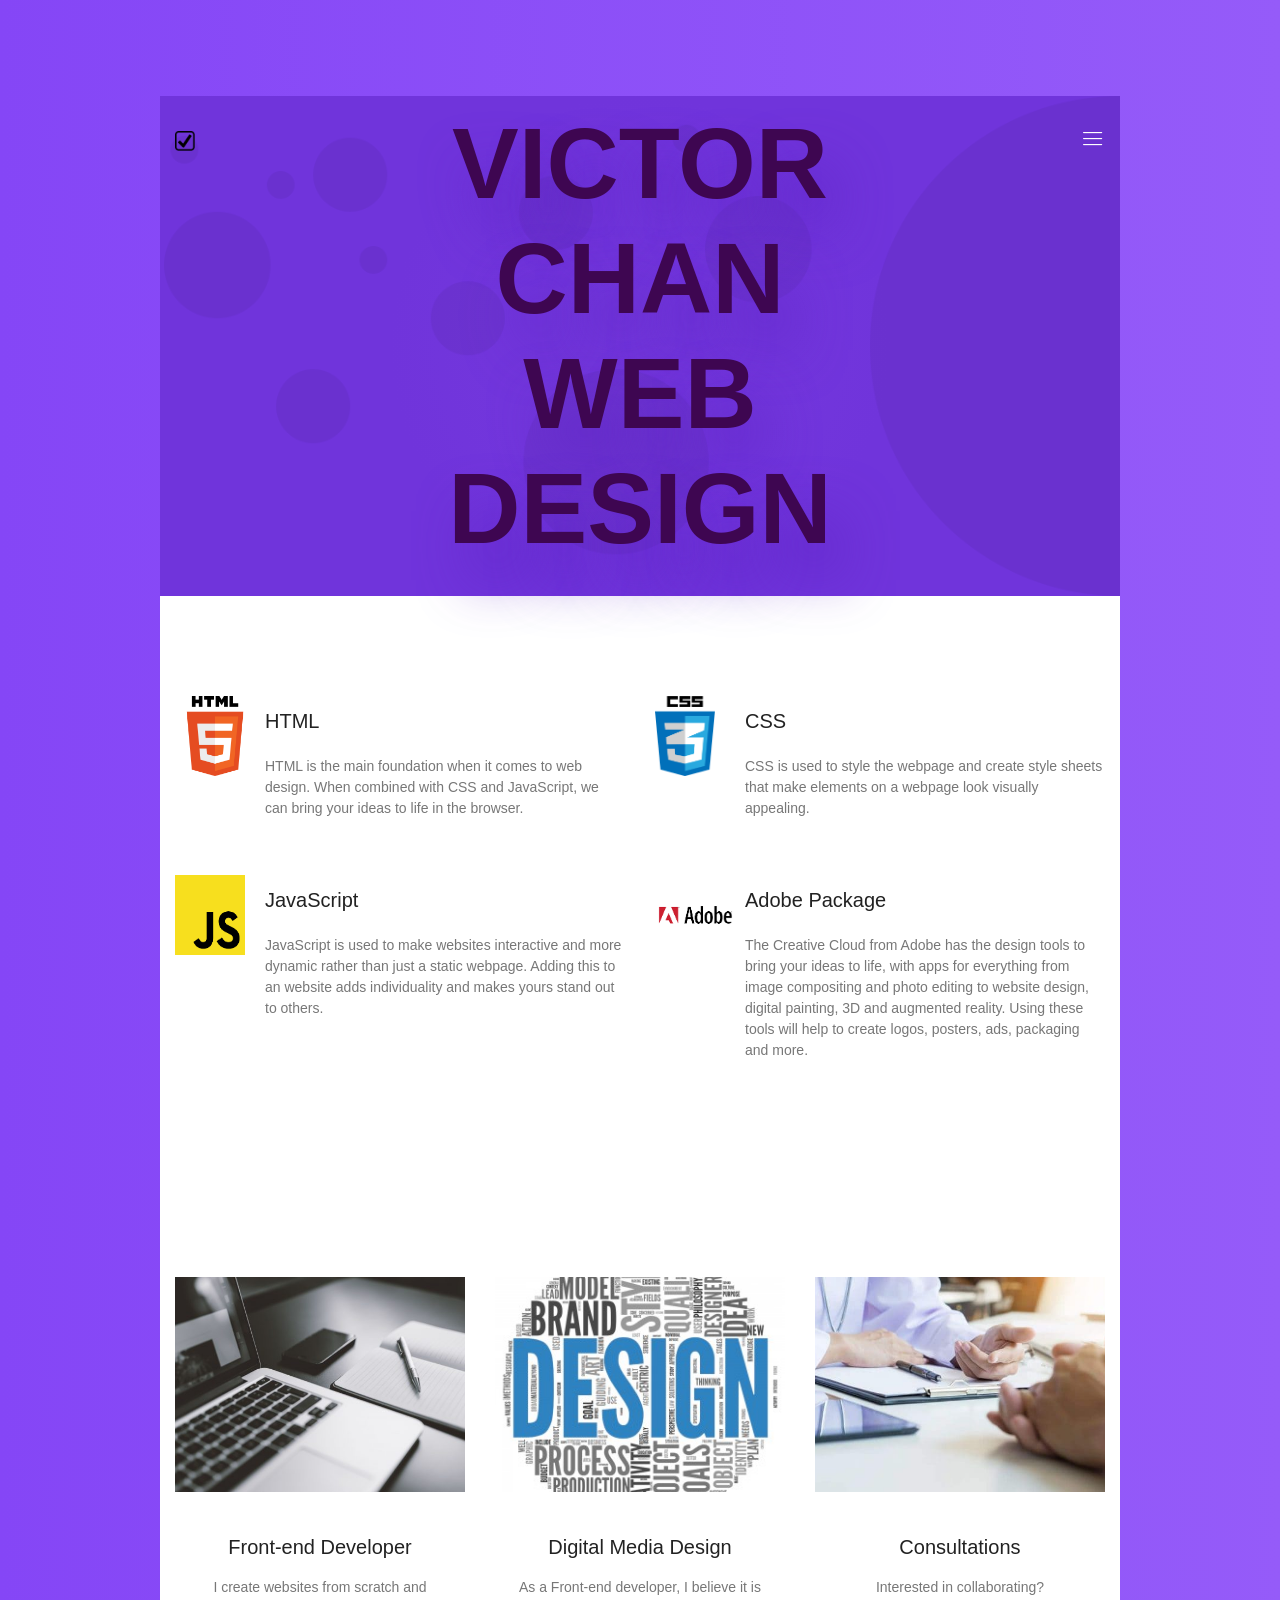
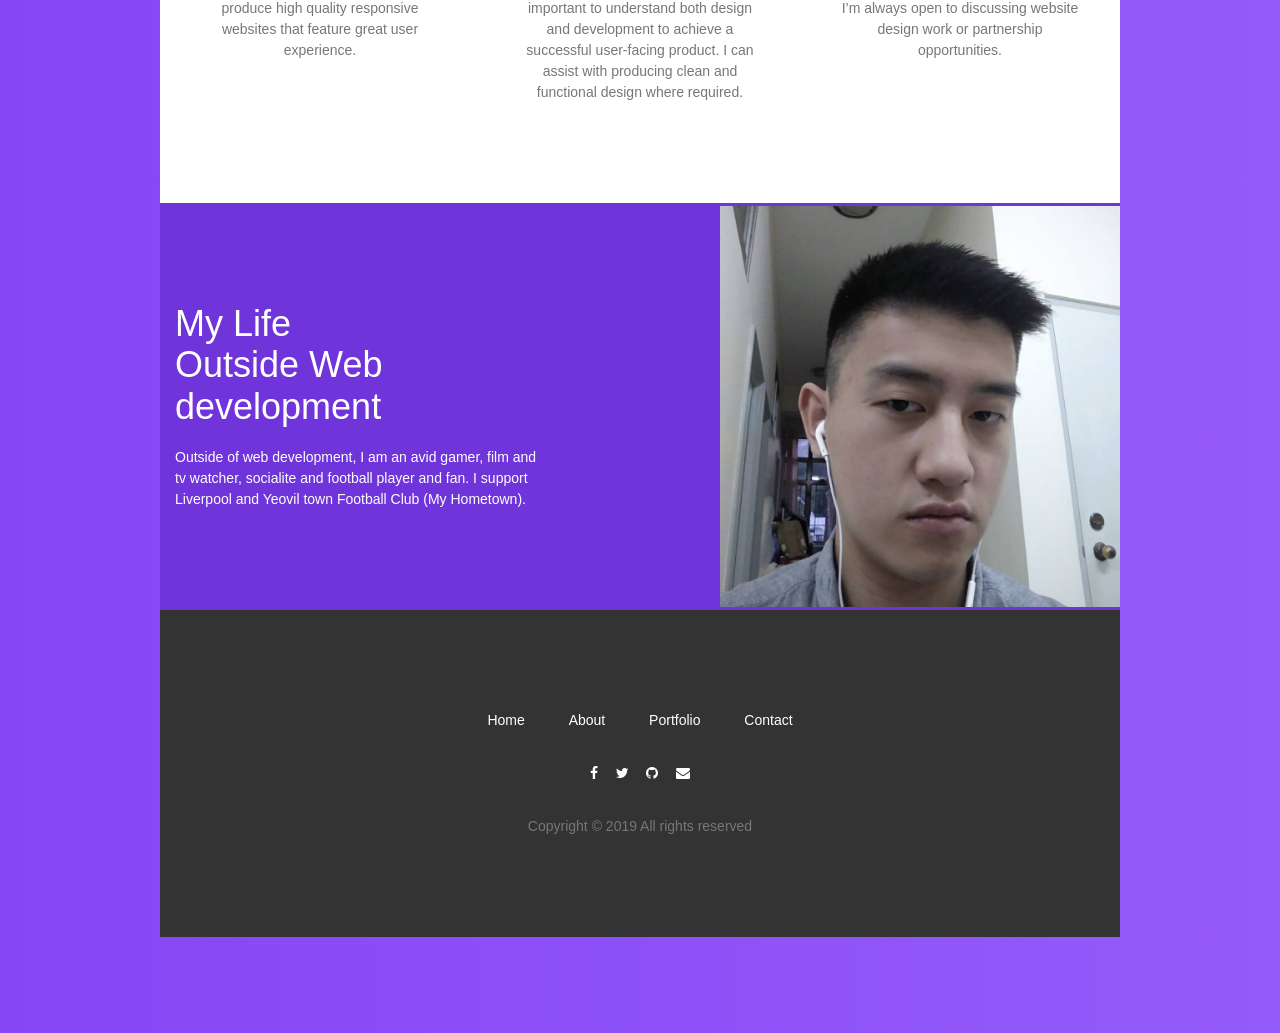
<file: index.html>
<!DOCTYPE html>
<html lang="en" class="no-js">
	<head>
		<!-- meta character set -->
		<meta charset="UTF-8">
		<!-- Mobile Specific Meta -->
		<meta name="viewport" content="width=device-width, initial-scale=1, shrink-to-fit=no">
		<!-- Favicon-->
		<link rel="shortcut icon" href="img/logo.png">
		<!-- Site Title -->
		<title>Victor Chan Web Design</title>
		<link href="https://use.fontawesome.com/releases/v5.0.6/css/all.css" rel="stylesheet">
		<!-- CSS -->
		<link rel="stylesheet" href="css/linearicons.css">
		<link rel="stylesheet" href="css/font-awesome.min.css">
		<link rel="stylesheet" href="css/nice-select.css">
		<link rel="stylesheet" href="css/magnific-popup.css">
		<link rel="stylesheet" href="css/bootstrap.min.css">
		<link rel="stylesheet" href="css/main.css">
	</head>

	<body>
		<div class="main-wrapper-first relative">
			<header>
				<div class="container">
					<div class="header-wrap">
						<div class="header-top d-flex justify-content-between align-items-center">
							<div class="logo">
								<a href="index.html"><img src="img/logo.png" width="20" height="20"></a>
							</div>
							<div class="main-menubar d-flex align-items-center">
								<nav class="hide">
									<a href="index.html">Home</a>
									<a href="About.html">About</a>
									<a href="Portfolio.html">Portfolio</a>
									<a href="Contact.html">Contact</a>
								</nav>
								<div class="menu-bar"><span class="lnr lnr-menu"></span></div>
							</div>
						</div>
					</div>
				</div>
			</header>

			<div class="banner-area">
				<div class="container">
					<div class="row justify-content-center height align-items-center">
						<div class="col-lg-8">
							<div class="banner-content text-center">
								<h1 class="text-uppercase">Victor Chan <br> Web Design</h1>
							</div>
						</div>
					</div>
				</div>
			</div>

			<!-- Start Feature Area -->
			<section class="featured-area">
				<div class="container">
					<div class="row">
						<div class="col-md-6">
							<div class="single-feature d-flex flex-wrap justify-content-between">
								<div class="icon">
									<img src="img/f1.png" width="80" height="80">
								</div>
								<div class="desc">
									<h4>HTML</h4>
									<p>HTML is the main foundation when it comes to web design. When combined with CSS and JavaScript, we can bring your ideas to life in the browser.</p>
								</div>
							</div>
						</div>
						<div class="col-md-6">
							<div class="single-feature d-flex flex-wrap justify-content-between">
								<div class="icon">
									<img src="img/f2.png" width="60" height="80">
								</div>
								<div class="desc">
									<h4>CSS</h4>
									<p>CSS is used to style the webpage and create style sheets that make elements on a webpage look visually appealing.</p>
								</div>
							</div>
						</div>
						<div class="col-md-6">
							<div class="single-feature d-flex flex-wrap justify-content-between">
								<div class="icon">
									<img src="img/f3.png" width="70" height="80">
								</div>
								<div class="desc">
									<h4>JavaScript</h4>
									<p>JavaScript is used to make websites interactive and more dynamic rather than just a static webpage. Adding this to an website adds individuality and makes yours stand out to others. </p>
								</div>
							</div>
						</div>
						<div class="col-md-6">
							<div class="single-feature d-flex flex-wrap justify-content-between">
								<div class="icon">
									<img src="img/f4.png" width="80" height="80">
								</div>
								<div class="desc">
									<h4>Adobe Package</h4>
									<p> The Creative Cloud from Adobe has the design tools to bring your ideas to life, with apps for everything from image compositing and photo editing to website design, digital painting, 3D and augmented reality. Using these tools will help to create logos, posters, ads, packaging and more.</p>
								</div>
							</div>
						</div>
					</div>
				</div>
			</section>
			<!-- End Feature Area -->

			<!-- Start Blog Area -->
			<div class="blog-area">
				<div class="container">
					<div class="row">
						<div class="col-md-4">
							<div class="single-blog">
								<div class="thumb" style="background: url(img/b1.jpg);"></div>
								<div class="desc text-center">
									<h4>Front-end Developer</h4>
									<p>I create websites from scratch and produce high quality responsive websites that feature great user experience.</p>
								</div>
							</div>
						</div>
						<div class="col-md-4">
							<div class="single-blog">
								<div class="thumb" style="background: url(img/b2.jpg);"></div>
								<div class="desc text-center">
									<h4>Digital Media Design</h4>
									<p>As a Front-end developer, I believe it is important to understand both design and development to achieve a successful user-facing product. I can assist with producing clean and functional design where required. </p>
								</div>
							</div>
						</div>
						<div class="col-md-4">
							<div class="single-blog">
								<div class="thumb" style="background: url(img/b3.jpg);"></div>
								<div class="desc text-center">
									<h4>Consultations</h4>
									<p>Interested in collaborating? <br> I’m always open to discussing website design work or partnership opportunities. </p>
								</div>
							</div>
						</div>
					</div>
				</div>
			</div>
			<!-- End Blog Area -->

			<!-- Start Story Area -->
			<section class="story-area">
				<div class="container">
					<div class="row align-items-center">
						<div class="col-lg-5">
							<div class="story-content">
								<h2 class="text-white">My Life <br>Outside Web development</h2>
								<p class="text-white mt-20 mb-0">Outside of web development, I am an avid gamer, film and tv watcher, socialite and football player and fan. I support Liverpool and Yeovil town Football Club (My Hometown). </p>
							</div>
						</div>
					</div>
				</div>
			</section>
			<!-- End Story Area -->
		</div>

		<div class="main-wrapper">
			<!-- Start footer Area -->
			<footer class="footer-area">
				<div class="container">
					<div class="footer-content d-flex flex-column align-items-center">
						<div class="footer-menu">
							<a href="index.html">Home</a>
							<a href="About.html">About</a>
							<a href="Portfolio.html">Portfolio</a>
							<a href="Contact.html">Contact</a>
						</div>
						<div class="footer-social">
							<a href="#"><i class="fa fa-facebook"></i></a>
							<a href="#"><i class="fa fa-twitter"></i></a>
							<a href="https://github.com/victorchan764"><i class="fa fa-github"></i></a>
							<a href="Contact.html"><i class="fa fa-envelope"></i></a>
						</div>
						<div class="copy-right-text">Copyright &copy; 2019 All rights reserved </div>
					</div>
				</div>
			</footer>
			<!-- End footer Area -->
		</div>

		<script src="js/vendor/jquery-2.2.4.min.js"></script>
		<script src="https://cdnjs.cloudflare.com/ajax/libs/popper.js/1.11.0/umd/popper.min.js" integrity="sha384-b/U6ypiBEHpOf/4+1nzFpr53nxSS+GLCkfwBdFNTxtclqqenISfwAzpKaMNFNmj4" crossorigin="anonymous"></script>
		<script src="js/vendor/bootstrap.min.js"></script>
		<script src="js/jquery.ajaxchimp.min.js"></script>
		<script src="js/jquery.nice-select.min.js"></script>
		<script src="js/jquery.magnific-popup.min.js"></script>
		<script src="js/main.js"></script>
	</body>
</html>
</file>
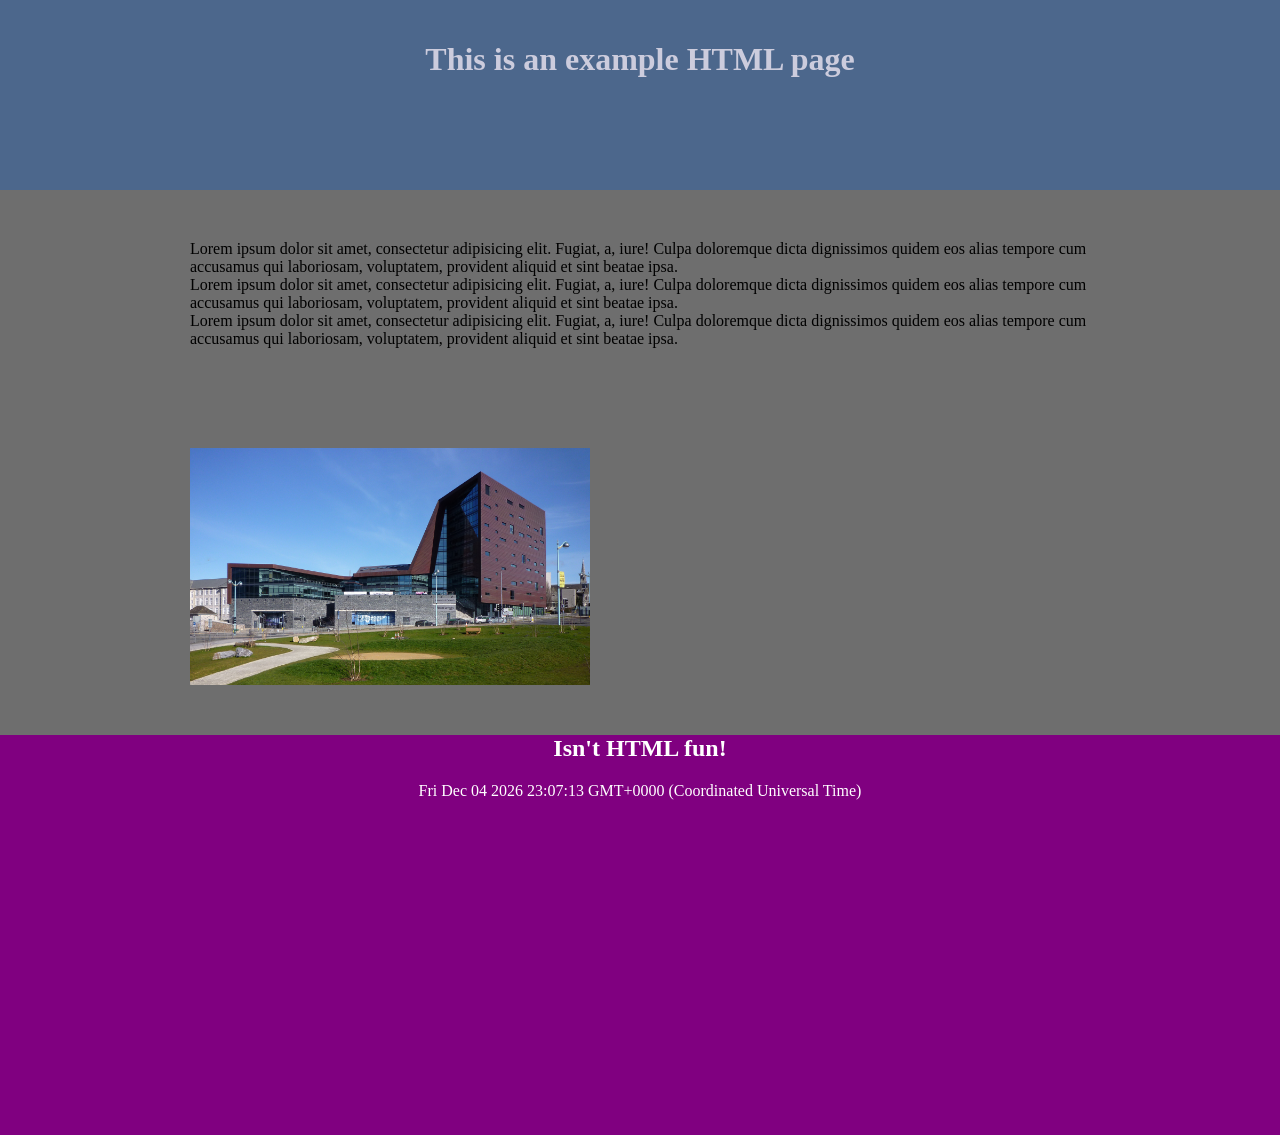
<file: INDE404ClassFiles-master/Session 1 - Module Introduction/index.html>
<!DOCTYPE html><!-- This DOCTYPE declaration lets the browser/client know that we are using HTML5 -->
<html lang="en">

<head>
  <meta charset="UTF-8">
  <meta name="viewport" content="width=device-width, initial-scale=1.0">
  <meta http-equiv="X-UA-Compatible" content="ie=edge">
  <title>Document</title>
  <link type="text/css" rel="stylesheet" href="css/styles.css">
</head> <!-- Our head tag contains information and content that we do not want to display in the browser window, such as links to CSS pages, and meta data liek page titles and desciptions -->

<body><!-- this is where our visible content lives -->
  <header>
    <h1>This is an example HTML page</h1>
  </header>
  <section class="contentContainer">
    <div class="bodyContent">
      <p>Lorem ipsum dolor sit amet, consectetur adipisicing elit. Fugiat, a, iure! Culpa doloremque dicta
      dignissimos quidem eos alias tempore cum accusamus qui laboriosam, voluptatem, provident aliquid et sint
      beatae ipsa.<br>
      Lorem ipsum dolor sit amet, consectetur adipisicing elit. Fugiat, a, iure! Culpa doloremque dicta
      dignissimos quidem eos alias tempore cum accusamus qui laboriosam, voluptatem, provident aliquid et sint
      beatae ipsa.<br>
      Lorem ipsum dolor sit amet, consectetur adipisicing elit. Fugiat, a, iure! Culpa doloremque dicta
      dignissimos quidem eos alias tempore cum accusamus qui laboriosam, voluptatem, provident aliquid et sint
      beatae ipsa.</p>
      <img src="assets/img/rolandBuilding.jpg">
    </div>
  </section>
  <footer>
    <h2>Isn't HTML fun!</h2>
    <div id="date"></div><!-- This is tag is empty, but is popualted by our javascript file -->
  </footer>
  <script type="text/javascript" src="js/script.js"></script><!-- As a rule, javascript files should be loaded, after the content as been loeaded by the browser -->
  
</body>
</html>
</file>
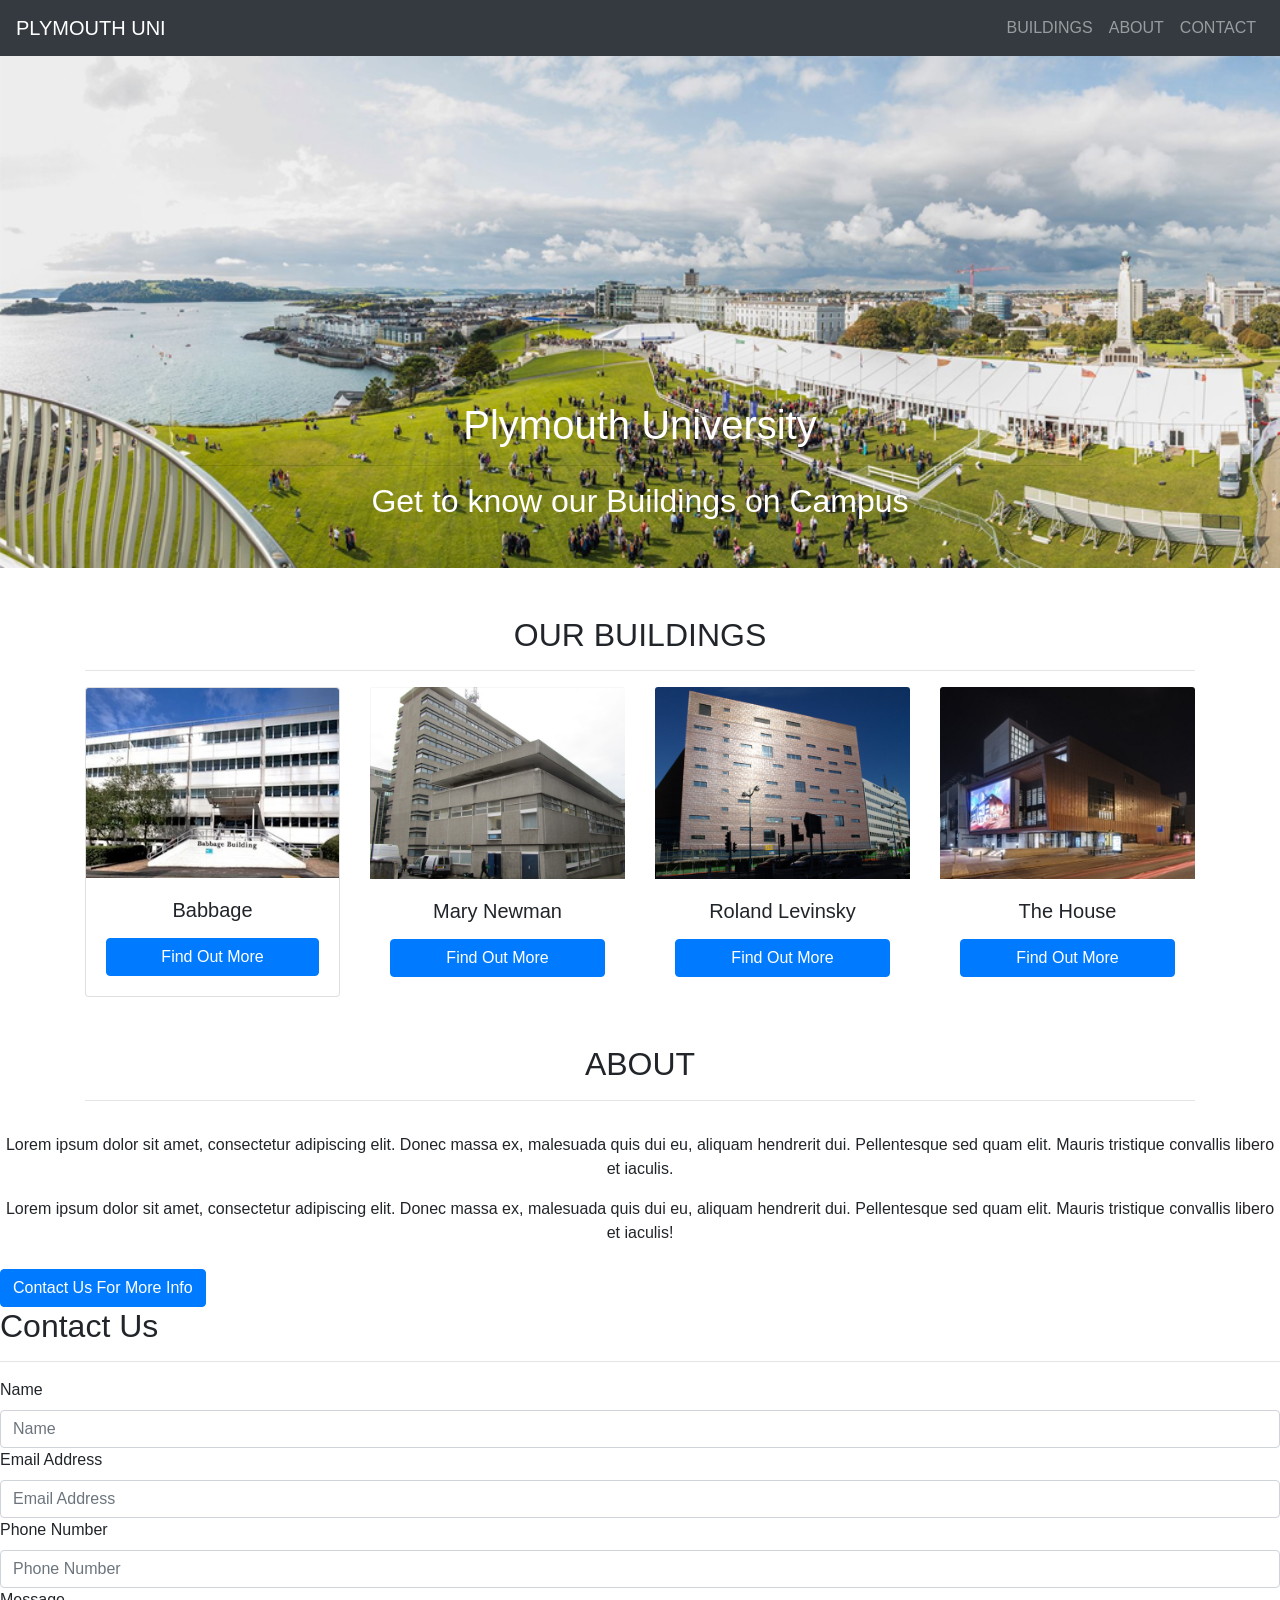
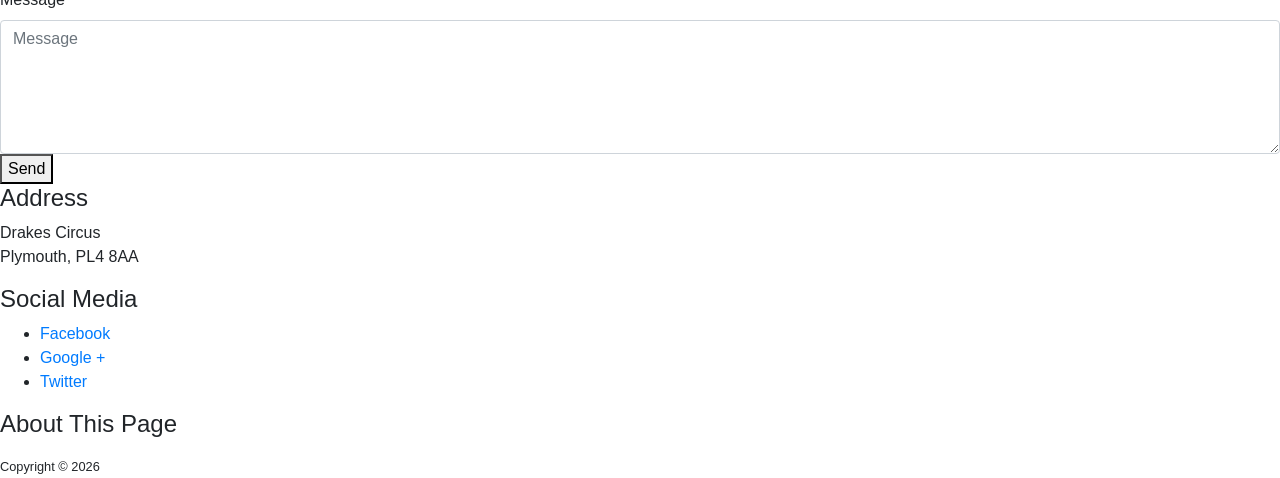
<file: INDE404ClassFiles-master/Bootstrap/Bootstrap/index.html>
<!DOCTYPE html>
<html lang="en">
  <head>
    <meta charset="utf-8">
    <meta name="viewport" content="width=device-width, initial-scale=1, shrink-to-fit=no">
    <title>Plymouth Uni Buildings</title>
    <link href="css/bootstrap.min.css" rel="stylesheet">
  </head>
  <body>
    <nav class="navbar navbar-expand-sm bg-dark navbar-dark text-uppercase">
      <a class="navbar-brand" href="#">Plymouth Uni</a>
      <ul class="navbar-nav  ml-auto">
        <li>
          <a class="nav-link" href="#">Buildings</a>
        </li>
        <li>
          <a class="nav-link" href="#">About</a>
        </li>
        <li>
          <a class="nav-link" href="#">Contact</a>
        </li>
      </ul>
    </nav>
    <header>
      <div id="demo" class="carousel slide" data-ride="carousel">
      <div class="carousel-inner">
      <div class="carousel-item active">
      <img class="w-100" src="assets/img/slider.jpg">
      <div class="carousel-caption">
      <h1>Plymouth University</h1>
      <hr>
      <h2> Get to know our Buildings on Campus</h2>
    </div>
    </div>

      <div class="carousel-item">
        <img class="w-100" src="assets/img/sliderbw.jpg">
        <div class="carousel-caption">
        <h1>Plymouth University</h1>
        <hr>
        <h2> Get to know our Buildings on Campus</h2>
    </div>
    </div>
    </div>
    </header>

    <section>
      <div class="container">
      <h2 class="text-center mt-5 text-uppercase">Our Buildings</h2>
      <hr>
        <div class="row">
          <div class="col-3">
            <div class="card w-100">
          <a href="#">
            <img class="card-img-top" src="assets/img/babbage.jpg">
          </a>
          <div class="card-body">
            <h5> <center> Babbage </h5>
            <a class="btn btn-primary w-100 mt-2" href="#"> Find Out More </a>
          </div>
        </div>
      </div>

        <div class="col-3">
          <a href="#">
            <img class="card-img-top" src="assets/img/maryNewman.jpg">
          </a>
          <div class="card-body">
            <h5> <center> Mary Newman </h5>
            <a class="btn btn-primary w-100 mt-2" href="#"> Find Out More </a>
          </div>
        </div>

        <div class="col-3">
          <a href="#">
            <img class="card-img-top" src="assets/img/rlb.jpg">
          </a>
          <div class="card-body">
            <h5> <center> Roland Levinsky </h5>
            <a class="btn btn-primary w-100 mt-2" href="#"> Find Out More </a>
          </div>
        </div>

        <div class="col-3">
          <a href="#">
            <img class="card-img-top" src="assets/img/theHouse.jpg">
          </a>
          <div class="card-body">
            <h5> <center> The House </h5>
            <a class="btn btn-primary w-100 mt-2" href="#"> Find Out More </a>
          </div>
        </div>
      </div>
    </section>

    <section>
        <div class="container">
        <h2 class="text-center mt-5 text-uppercase">About</h2>
        <hr>
        <div class="row">
      </div>
    </div>
        <div>
          <p> <center> Lorem ipsum dolor sit amet, consectetur adipiscing elit. Donec massa ex, malesuada quis dui eu, aliquam hendrerit dui. Pellentesque sed quam elit. Mauris tristique convallis libero et iaculis.</p>
        </div>
        <div>
          <p> <center> Lorem ipsum dolor sit amet, consectetur adipiscing elit. Donec massa ex, malesuada quis dui eu, aliquam hendrerit dui. Pellentesque sed quam elit. Mauris tristique convallis libero et iaculis!</p>
        </div>
        <div>
          <a class="btn btn-primary mt-2" href="#">
            Contact Us For More Info
          </a>
        </div>
    </section>

    <section>
      <h2>Contact Us</h2>
      <hr>
        <form>
          <div>
            <label>Name</label>
            <input id="name" type="text" class="form-control" placeholder="Name" required="required">
          </div>
          <div>
              <label>Email Address</label>
              <input id="email" type="email" class="form-control" placeholder="Email Address" required="required">
          </div>
          <div>
              <label>Phone Number</label>
              <input id="phone" type="tel" class="form-control" placeholder="Phone Number" required="required">
          </div>
          <div>
              <label>Message</label>
              <textarea id="message" rows="5" class="form-control" placeholder="Message" required="required"></textarea>
          </div>
          <div>
            <button type="submit">Send</button>
          </div>
        </form>
    </section>

    <footer>
      <div>
        <h4>Address</h4>
        <p>Drakes Circus
        <br>
        Plymouth, PL4 8AA</p>
      </div>
      <div>
        <h4>Social Media</h4>
        <ul>
          <li>
            <a href="#">
              <span>Facebook</span>
            </a>
          </li>
          <li>
            <a href="#">
              <span>Google +</span>
            </a>
          </li>
          <li>
            <a href="#">
              <span>Twitter</span>
            </a>
          </li>
        </ul>
      </div>
      <div>
        <h4>About This Page</h4>
        <p></p>
      </div>
    </div>
    </footer>

    <div>
      <small>Copyright &copy; <span id="autoDate"></span></small>
    </div>

    <script src="js/jquery.min.js"></script>
    <script src="js/bootstrap.bundle.min.js"></script>
    <script src="js/script.js"></script>
  </body>

</html>
</file>
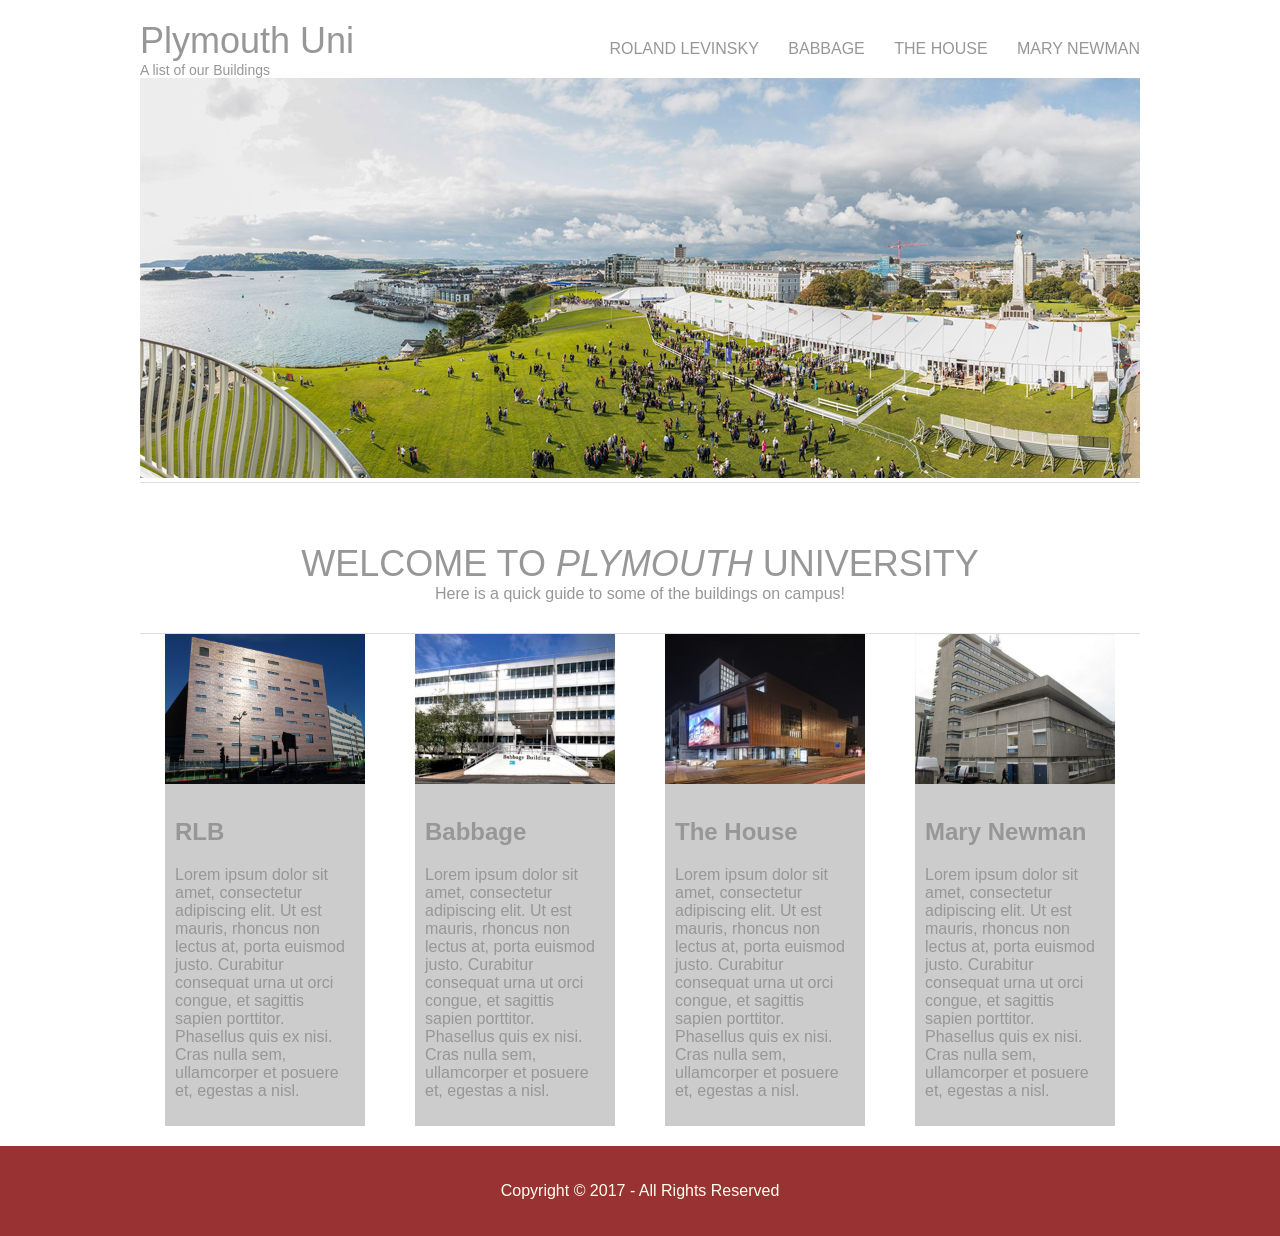
<file: INDE404ClassFiles-master/Session 2 - Basic HTML and CSS/basicHTMLAndCSS - End/index.html>
<!DOCTYPE html>
<html lang="en" dir="ltr">
<head>
  <title>Basic HTML and CSS</title>
  <meta charset="utf-8">
  <link type="text/css" rel="stylesheet" href="styles/styles.css">
</head>
<body>
  <header class="wrapper">
    <div class="logo">
      <h1><a href="/">Plymouth Uni</a></h1>
      <h2>A list of our Buildings</h2>
    </div>
    <nav>
      <ul>
        <li><a href="#">Roland Levinsky</a></li>
        <li><a href="#">Babbage</a></li>
        <li><a href="#">The House</a></li>
        <li class="last"><a href="#">Mary Newman</a></li>
      </ul>
    </nav>
  </header>
  <main class="wrapper">
    <section class="banner">
      <img src="assets/img/slider.jpg" alt="">
    </section>
    <section class="welcomeText">
      <h1>Welcome to <i>Plymouth</i> University</h1>
      <p>Here is a quick guide to some of the buildings on campus!</p>
    </section>
    <section class="buildingCard">
      <img src="assets/img/rlb.jpg"/>
      <article>
        <a href="#"><h2>RLB</h2></a>
        <p>Lorem ipsum dolor sit amet, consectetur adipiscing elit. Ut est mauris, rhoncus non lectus at, porta euismod justo. Curabitur consequat urna ut orci congue, et sagittis sapien porttitor. Phasellus quis ex nisi. Cras nulla sem, ullamcorper et posuere et, egestas a nisl.</p>
      </article>
    </section>
    <section class="buildingCard">
      <img src="assets/img/babbage.jpg"/>
      <article>
        <a href="#"><h2>Babbage</h2></a>
        <p>Lorem ipsum dolor sit amet, consectetur adipiscing elit. Ut est mauris, rhoncus non lectus at, porta euismod justo. Curabitur consequat urna ut orci congue, et sagittis sapien porttitor. Phasellus quis ex nisi. Cras nulla sem, ullamcorper et posuere et, egestas a nisl.</p>
      </article>
    </section>
    <section class="buildingCard">
      <img src="assets/img/theHouse.jpg"/>
      <article>
        <h2>The House</h2>
        <p>Lorem ipsum dolor sit amet, consectetur adipiscing elit. Ut est mauris, rhoncus non lectus at, porta euismod justo. Curabitur consequat urna ut orci congue, et sagittis sapien porttitor. Phasellus quis ex nisi. Cras nulla sem, ullamcorper et posuere et, egestas a nisl.</p>
      </article>
    </section>
    <section class="buildingCard">
      <img src="assets/img/maryNewman.jpg"/>
      <article>
        <h2>Mary Newman</h2>
        <p>Lorem ipsum dolor sit amet, consectetur adipiscing elit. Ut est mauris, rhoncus non lectus at, porta euismod justo. Curabitur consequat urna ut orci congue, et sagittis sapien porttitor. Phasellus quis ex nisi. Cras nulla sem, ullamcorper et posuere et, egestas a nisl.</p>
      </article>
    </section>
  </main>
  <div class="clearfix"></div>
  <footer>
    <p class="fl_left">Copyright &copy; 2017 - All Rights Reserved</p>
  </footer>
</body>
</html>
</file>
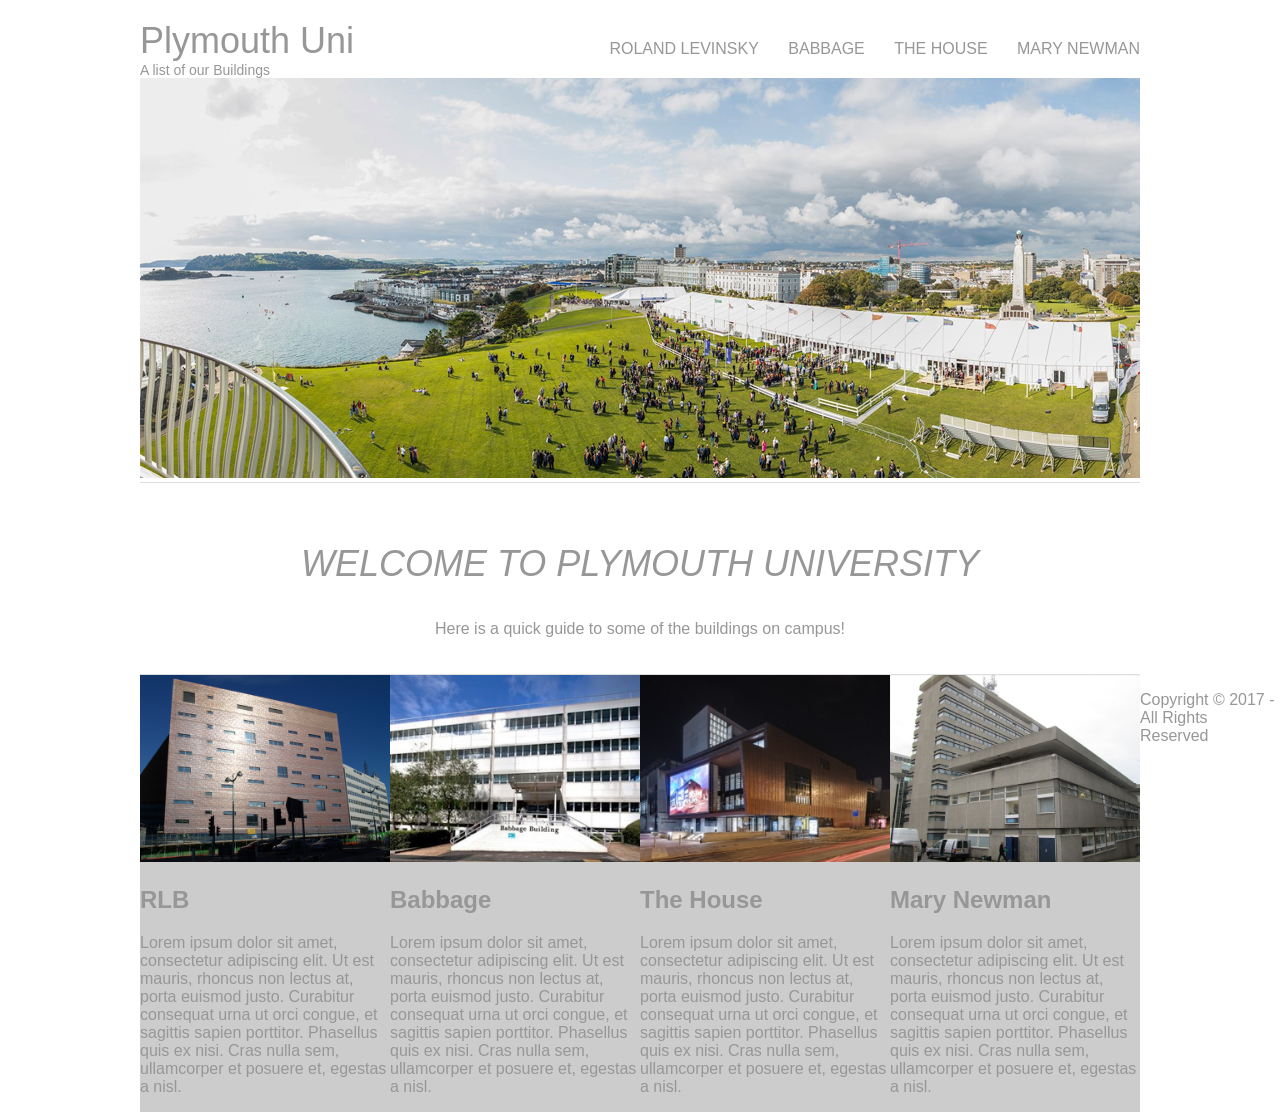
<file: INDE404ClassFiles-master/Session 2 - Basic HTML and CSS/basicHTMLAndCSS - Mid/index.html>
<!DOCTYPE html>
<html lang="en" dir="ltr">

<head>
  <title>Basic HTML and CSS</title>
  <meta charset="utf-8">
  <link type="text/css" rel="stylesheet" href="styles/styles.css" />
</head>

<body>
  <!-- Start content here  -->
  <header class="wrapper">
    <div class="logo">
      <h1><a href="/">Plymouth Uni</a></h1>
      <h2>A list of our Buildings</h2>
    </div>
    <nav>
      <ul>
        <li><a href="#">Roland Levinsky</a></li>
        <li><a href="#">Babbage</a></li>
        <li><a href="#">The House</a></li>
        <li class="last"><a href="#">Mary Newman</a></li>
      </ul>
    </nav>
  </header>
  <main class="wrapper">
    <section class="banner">
      <img src="assets/img/slider.jpg" alt="">
    </section>
    <section class="welcomeText">
      <h1>Welcome to <i>Plymouth</i> University</h1>
      <p>Here is a quick guide to some of the buildings on campus!</p>
    </section>
    <section class="buildingCard">
      <img src="assets/img/rlb.jpg" />
      <article>
        <a href="#">
          <h2>RLB</h2>
        </a>
        <p>Lorem ipsum dolor sit amet, consectetur adipiscing elit. Ut est mauris, rhoncus non lectus at, porta euismod
          justo. Curabitur consequat urna ut orci congue, et sagittis sapien porttitor. Phasellus quis ex nisi. Cras
          nulla sem, ullamcorper et posuere et, egestas a nisl.</p>
      </article>
    </section>
    <section class="buildingCard">
      <img src="assets/img/babbage.jpg" />
      <article>
        <a href="#">
          <h2>Babbage</h2>
        </a>
        <p>Lorem ipsum dolor sit amet, consectetur adipiscing elit. Ut est mauris, rhoncus non lectus at, porta euismod
          justo. Curabitur consequat urna ut orci congue, et sagittis sapien porttitor. Phasellus quis ex nisi. Cras
          nulla sem, ullamcorper et posuere et, egestas a nisl.</p>
      </article>
    </section>
    <section class="buildingCard">
      <img src="assets/img/theHouse.jpg" />
      <article>
        <h2>The House</h2>
        <p>Lorem ipsum dolor sit amet, consectetur adipiscing elit. Ut est mauris, rhoncus non lectus at, porta euismod
          justo. Curabitur consequat urna ut orci congue, et sagittis sapien porttitor. Phasellus quis ex nisi. Cras
          nulla sem, ullamcorper et posuere et, egestas a nisl.</p>
      </article>
    </section>
    <section class="buildingCard">
      <img src="assets/img/maryNewman.jpg" />
      <article>
        <h2>Mary Newman</h2>
        <p>Lorem ipsum dolor sit amet, consectetur adipiscing elit. Ut est mauris, rhoncus non lectus at, porta euismod
          justo. Curabitur consequat urna ut orci congue, et sagittis sapien porttitor. Phasellus quis ex nisi. Cras
          nulla sem, ullamcorper et posuere et, egestas a nisl.</p>
      </article>
    </section>
  </main>
  <footer>
    <p class="fl_left">Copyright &copy; 2017 - All Rights Reserved</p>
  </footer>
</body>

</html>
</file>
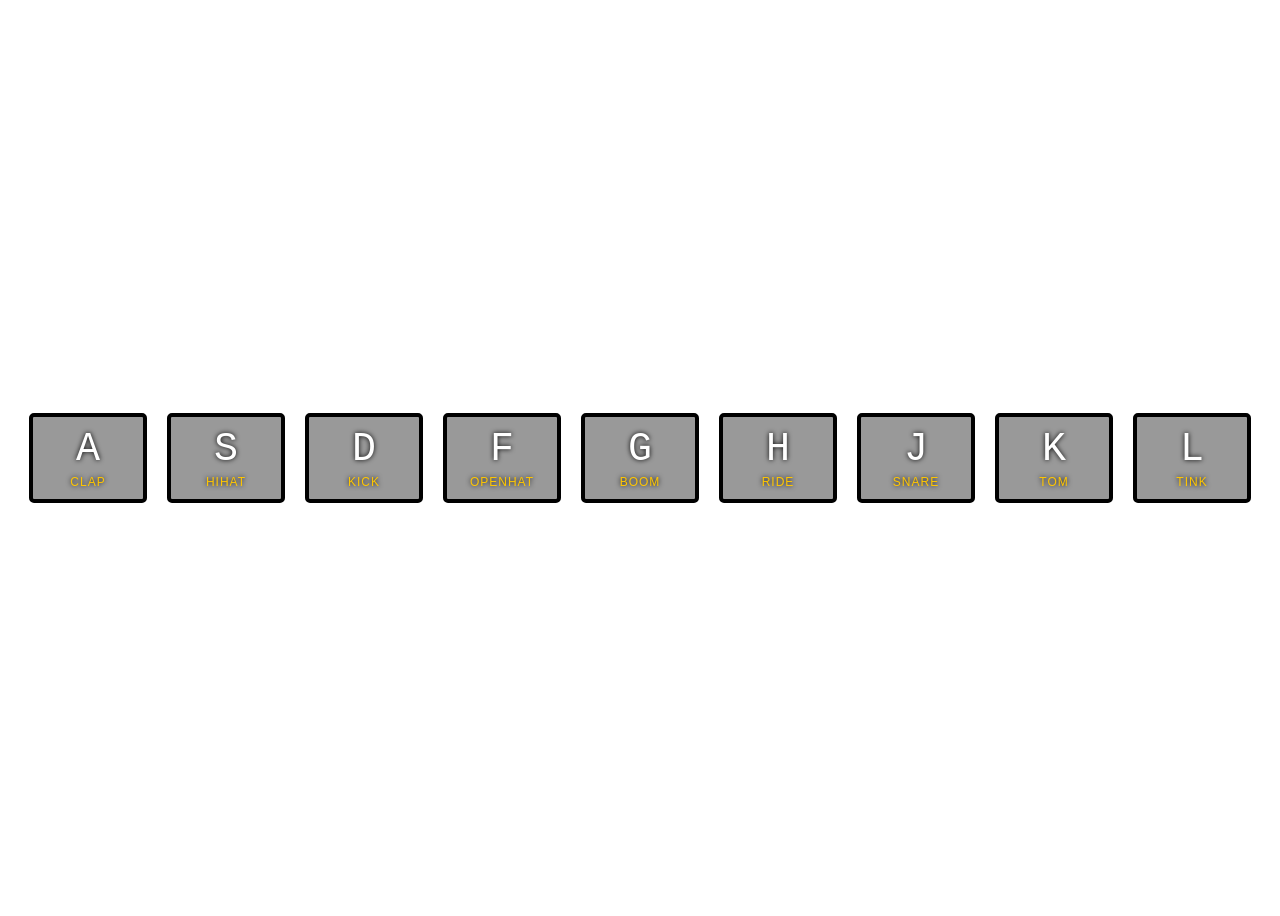
<file: INDE404ClassFiles-master/Session 3 - ES6 and the DOM/JS Drum kit - End/index.html>
<!DOCTYPE html>
<html lang="en">
<head>
  <meta charset="UTF-8">
  <title>JS Drum Kit</title>
  <link rel="stylesheet" href="styles/style.css">
</head>
<body>
  <section class="keys">
    <div data-key="65" class="key">
      <kbd>A</kbd>
      <span class="sound">clap</span>
    </div>
    <div data-key="83" class="key">
      <kbd>S</kbd>
      <span class="sound">hihat</span>
    </div>
    <div data-key="68" class="key">
      <kbd>D</kbd>
      <span class="sound">kick</span>
    </div>
    <div data-key="70" class="key">
      <kbd>F</kbd>
      <span class="sound">openhat</span>
    </div>
    <div data-key="71" class="key">
      <kbd>G</kbd>
      <span class="sound">boom</span>
    </div>
    <div data-key="72" class="key">
      <kbd>H</kbd>
      <span class="sound">ride</span>
    </div>
    <div data-key="74" class="key">
      <kbd>J</kbd>
      <span class="sound">snare</span>
    </div>
    <div data-key="75" class="key">
      <kbd>K</kbd>
      <span class="sound">tom</span>
    </div>
    <div data-key="76" class="key">
      <kbd>L</kbd>
      <span class="sound">tink</span>
    </div>
  </section>
  <audio data-key="65" src="sounds/clap.wav"></audio>
  <audio data-key="83" src="sounds/hihat.wav"></audio>
  <audio data-key="68" src="sounds/kick.wav"></audio>
  <audio data-key="70" src="sounds/openhat.wav"></audio>
  <audio data-key="71" src="sounds/boom.wav"></audio>
  <audio data-key="72" src="sounds/ride.wav"></audio>
  <audio data-key="74" src="sounds/snare.wav"></audio>
  <audio data-key="75" src="sounds/tom.wav"></audio>
  <audio data-key="76" src="sounds/tink.wav"></audio>
<script src="scripts/script.js"></script>
</body>
</html>
</file>
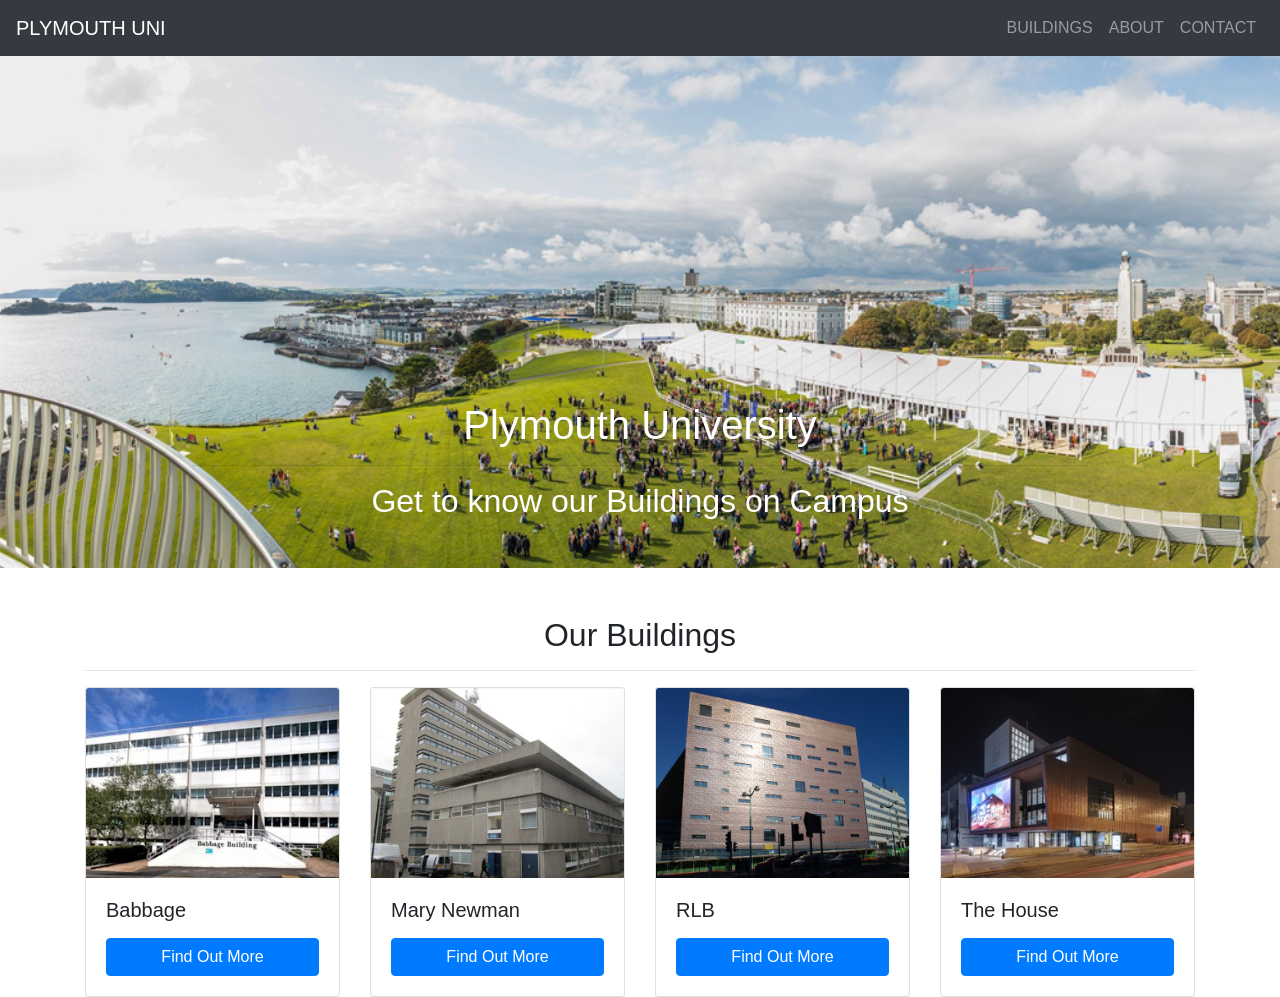
<file: INDE404ClassFiles-master/Session 6 - Bootstrap Practical/Boostrap - Endpt1/index.html>
<!DOCTYPE html>
<html lang="en">

<head>
  <meta charset="utf-8">
  <meta name="viewport" content="width=device-width, initial-scale=1, shrink-to-fit=no">
  <title>Plymouth Uni Buildings</title>
  <link href="css/bootstrap.min.css" rel="stylesheet">
  <link href="https://use.fontawesome.com/releases/v5.0.8/css/all.css" rel="stylesheet">
</head>

<body>
  <nav class="navbar navbar-expand-lg navbar-dark bg-dark text-uppercase">
    <a class="navbar-brand" href="#">Plymouth Uni</a>
    <button type="button" class="navbar-toggler navbar-toggler-right text-uppercase bg-primary text-white rounded"
      data-toggle="collapse" data-target="#mobileMenu">
      <i class="fas fa-bars"></i>
    </button>
    <div class="collapse navbar-collapse" id="mobileMenu">
      <ul class="navbar-nav ml-auto">
        <li class="nav-item">
          <a class="nav-link" href="#">Buildings</a>
        </li>
        <li class="nav-item">
          <a class="nav-link" href="#">About</a>
        </li>
        <li class="nav-item">
          <a class="nav-link" href="#">Contact</a>
        </li>
      </ul>
    </div>
  </nav>

  <header>
    <div id="mainSlider" class="carousel slide" data-ride="carousel">
      <div class="carousel-inner">
        <div class="carousel-item active">
          <img class="w-100" src="assets/img/slider.jpg">
          <div class="carousel-caption">
            <h1>Plymouth University</h1>
            <hr>
            <h2> Get to know our Buildings on Campus</h2>
          </div>
        </div>
        <div class="carousel-item">
          <img class="w-100" src="assets/img/sliderbw.jpg">
          <div class="carousel-caption">
            <h1>Plymouth University</h1>
            <hr>
            <h2> Get to know our Buildings on Campus!</h2>
          </div>
        </div>
      </div>
    </div>
  </header>

  <section>
    <div class="container">
      <h2 class="text-center mt-5">Our Buildings</h2>
      <hr>
      <div class="row">
        <div class="col-3">
          <div class="card w-100">
            <img class="card-img-top" src="assets/img/babbage.jpg">
            <div class="card-body">
              <h5>Babbage</h5>
              <a class="btn btn-primary w-100 mt-2" href="#">Find Out More</a>
            </div>
          </div>
        </div>
        <div class="col-3">
          <div class="card w-100">
            <img class="card-img-top" src="assets/img/maryNewman.jpg">
            <div class="card-body">
              <h5>Mary Newman</h5>
              <a class="btn btn-primary w-100 mt-2" href="#">Find Out More</a>
            </div>
          </div>
        </div>
        <div class="col-3">
          <div class="card w-100">
            <img class="card-img-top" src="assets/img/rlb.jpg">
            <div class="card-body">
              <h5>RLB</h5>
              <a class="btn btn-primary w-100 mt-2" href="#">Find Out More</a>
            </div>
          </div>
        </div>
        <div class="col-3">
          <div class="card w-100">
            <img class="card-img-top" src="assets/img/theHouse.jpg">
            <div class="card-body">
              <h5>The House</h5>
              <a class="btn btn-primary w-100 mt-2" href="#">Find Out More</a>
            </div>
          </div>
        </div>
      </div><!-- row close -->
    </div><!-- container close -->
  </section>
  <!-- More Content Coming here Next Session    -->
  <script src="js/jquery.min.js"></script>
  <script src="js/bootstrap.bundle.min.js"></script>
  <script src="js/script.js"></script>
</body>

</html>
</file>
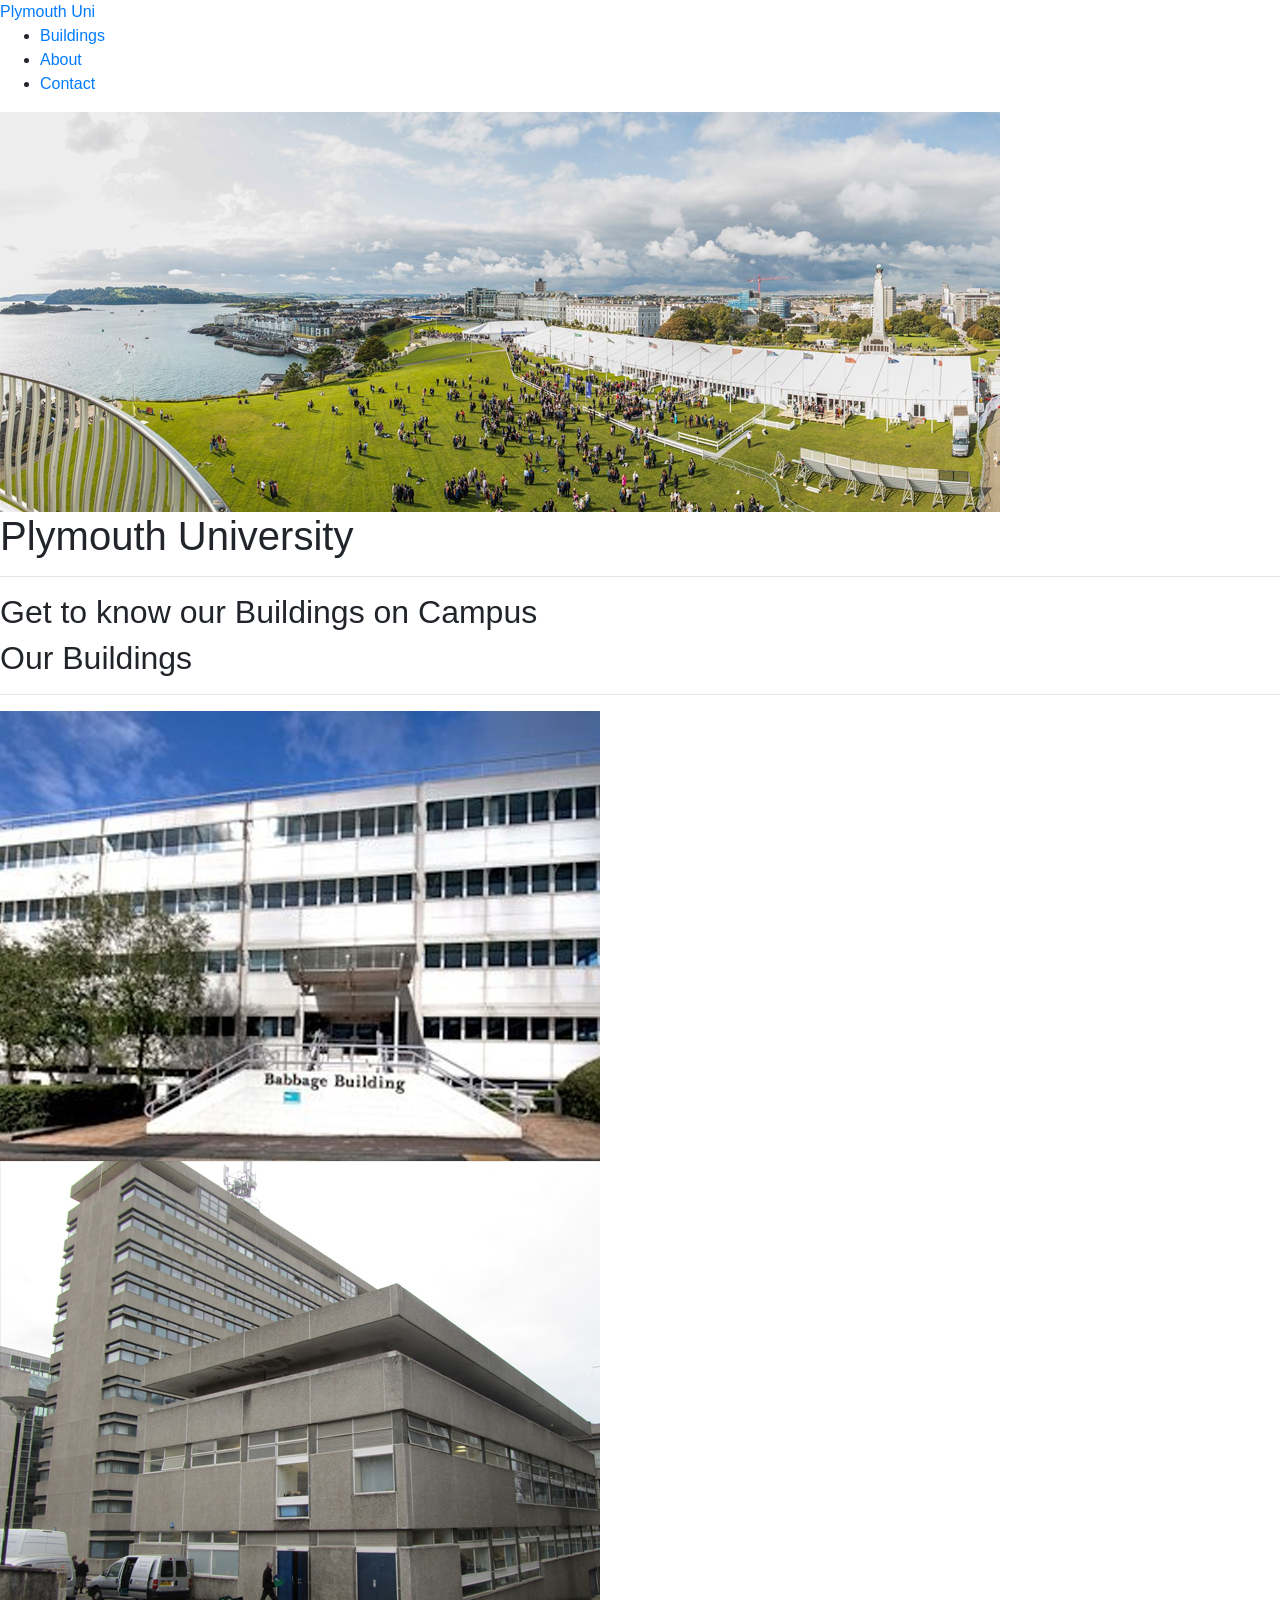
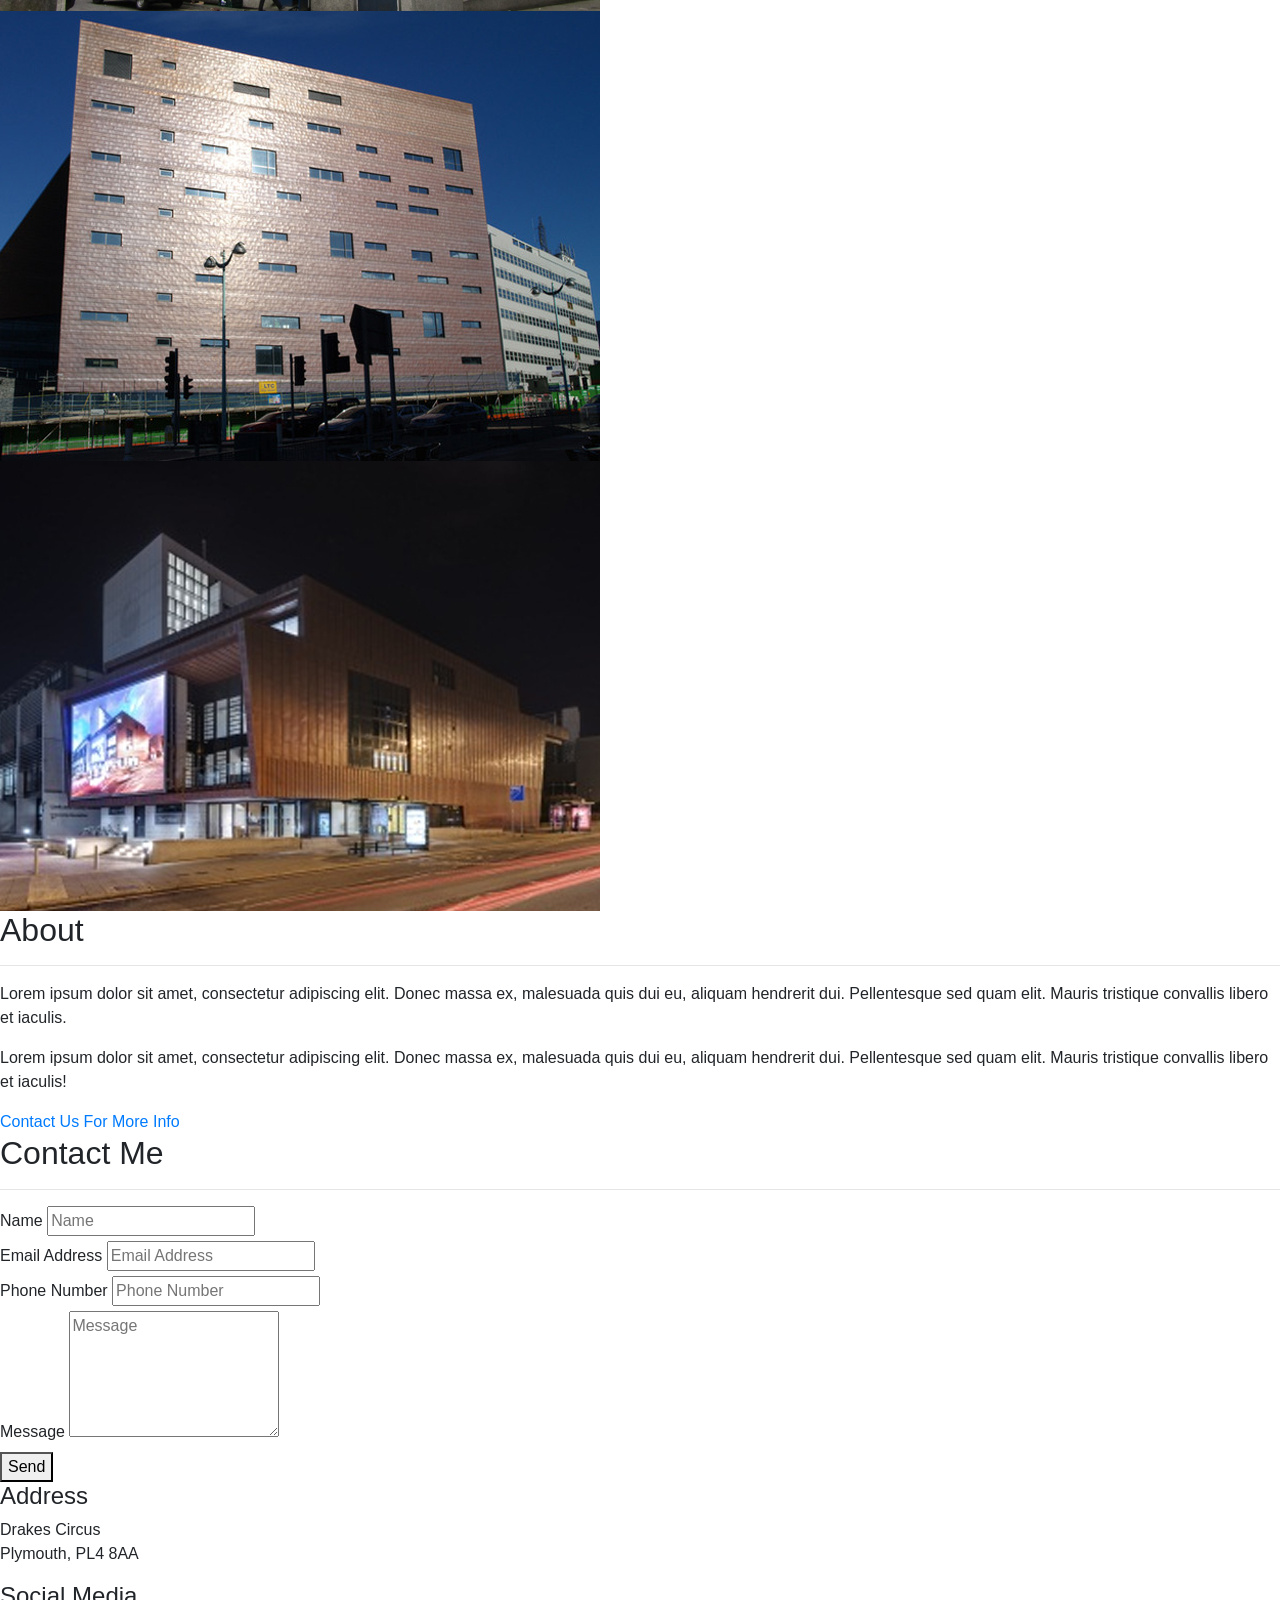
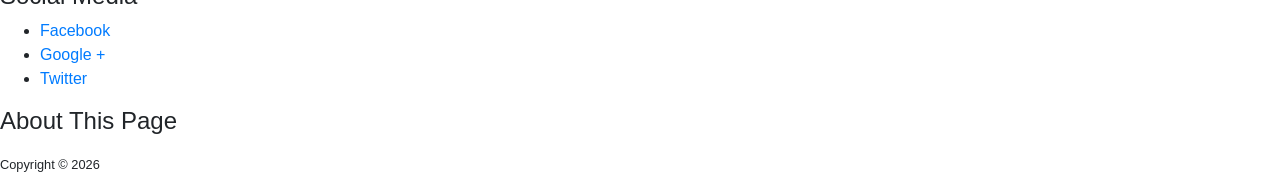
<file: INDE404ClassFiles-master/Session 6 - Bootstrap Practical/Boostrap - Start/index.html>
<!DOCTYPE html>
<html lang="en">
  <head>
    <meta charset="utf-8">
    <meta name="viewport" content="width=device-width, initial-scale=1, shrink-to-fit=no">
    <title>Plymouth Uni Buildings</title>
    <link href="css/bootstrap.min.css" rel="stylesheet">
  </head>
  <body>
    <nav>
      <a href="#">Plymouth Uni</a>
      <ul>
        <li>
          <a href="#">Buildings</a>
        </li>
        <li>
          <a href="#">About</a>
        </li>
        <li>
          <a href="#">Contact</a>
        </li>
      </ul>
    </nav>
    <header>
      <img src="assets/img/slider.jpg">
      <h1>Plymouth University</h1>
      <hr>
      <h2> Get to know our Buildings on Campus</h2>
    </header>
    <section>
      <h2>Our Buildings</h2>
      <hr>
        <div>
          <a href="#">
            <img src="assets/img/babbage.jpg">
          </a>
        </div>
        <div>
          <a href="#">
            <img src="assets/img/maryNewman.jpg">
          </a>
        </div>
        <div>
          <a href="#">
            <img src="assets/img/rlb.jpg">
          </a>
        </div>
        <div>
          <a href="#">
            <img src="assets/img/theHouse.jpg">
          </a>
        </div>
    </section>
    <section>
        <h2>About</h2>
        <hr>
        <div>
          <p>Lorem ipsum dolor sit amet, consectetur adipiscing elit. Donec massa ex, malesuada quis dui eu, aliquam hendrerit dui. Pellentesque sed quam elit. Mauris tristique convallis libero et iaculis.</p>
        </div>
        <div>
          <p>Lorem ipsum dolor sit amet, consectetur adipiscing elit. Donec massa ex, malesuada quis dui eu, aliquam hendrerit dui. Pellentesque sed quam elit. Mauris tristique convallis libero et iaculis!</p>
        </div>
        <div>
          <a href="#">
            Contact Us For More Info
          </a>
        </div>
    </section>
    <section>
      <h2>Contact Me</h2>
      <hr>
        <form>
          <div>
            <label>Name</label>
            <input id="name" type="text" placeholder="Name" required="required">
          </div>
          <div>
              <label>Email Address</label>
              <input id="email" type="email" placeholder="Email Address" required="required">
          </div>
          <div>
              <label>Phone Number</label>
              <input id="phone" type="tel" placeholder="Phone Number" required="required">
          </div>
          <div>
              <label>Message</label>
              <textarea id="message" rows="5" placeholder="Message" required="required"></textarea>
          </div>
          <div>
            <button type="submit">Send</button>
          </div>
        </form>
    </section>
    <footer>
      <div>
        <h4>Address</h4>
        <p>Drakes Circus
        <br>
        Plymouth, PL4 8AA</p>
      </div>
      <div>
        <h4>Social Media</h4>
        <ul>
          <li>
            <a href="#">
              <span>Facebook</span>
            </a>
          </li>
          <li>
            <a href="#">
              <span>Google +</span>
            </a>
          </li>
          <li>
            <a href="#">
              <span>Twitter</span>
            </a>
          </li>
        </ul>
      </div>
      <div>
        <h4>About This Page</h4>
        <p></p>
      </div>
    </div>
    </footer>

    <div>
      <small>Copyright &copy; <span id="autoDate"></span></small>
    </div>

    <script src="js/jquery.min.js"></script>
    <script src="js/bootstrap.bundle.min.js"></script>
    <script src="js/script.js"></script>
  </body>

</html>
</file>
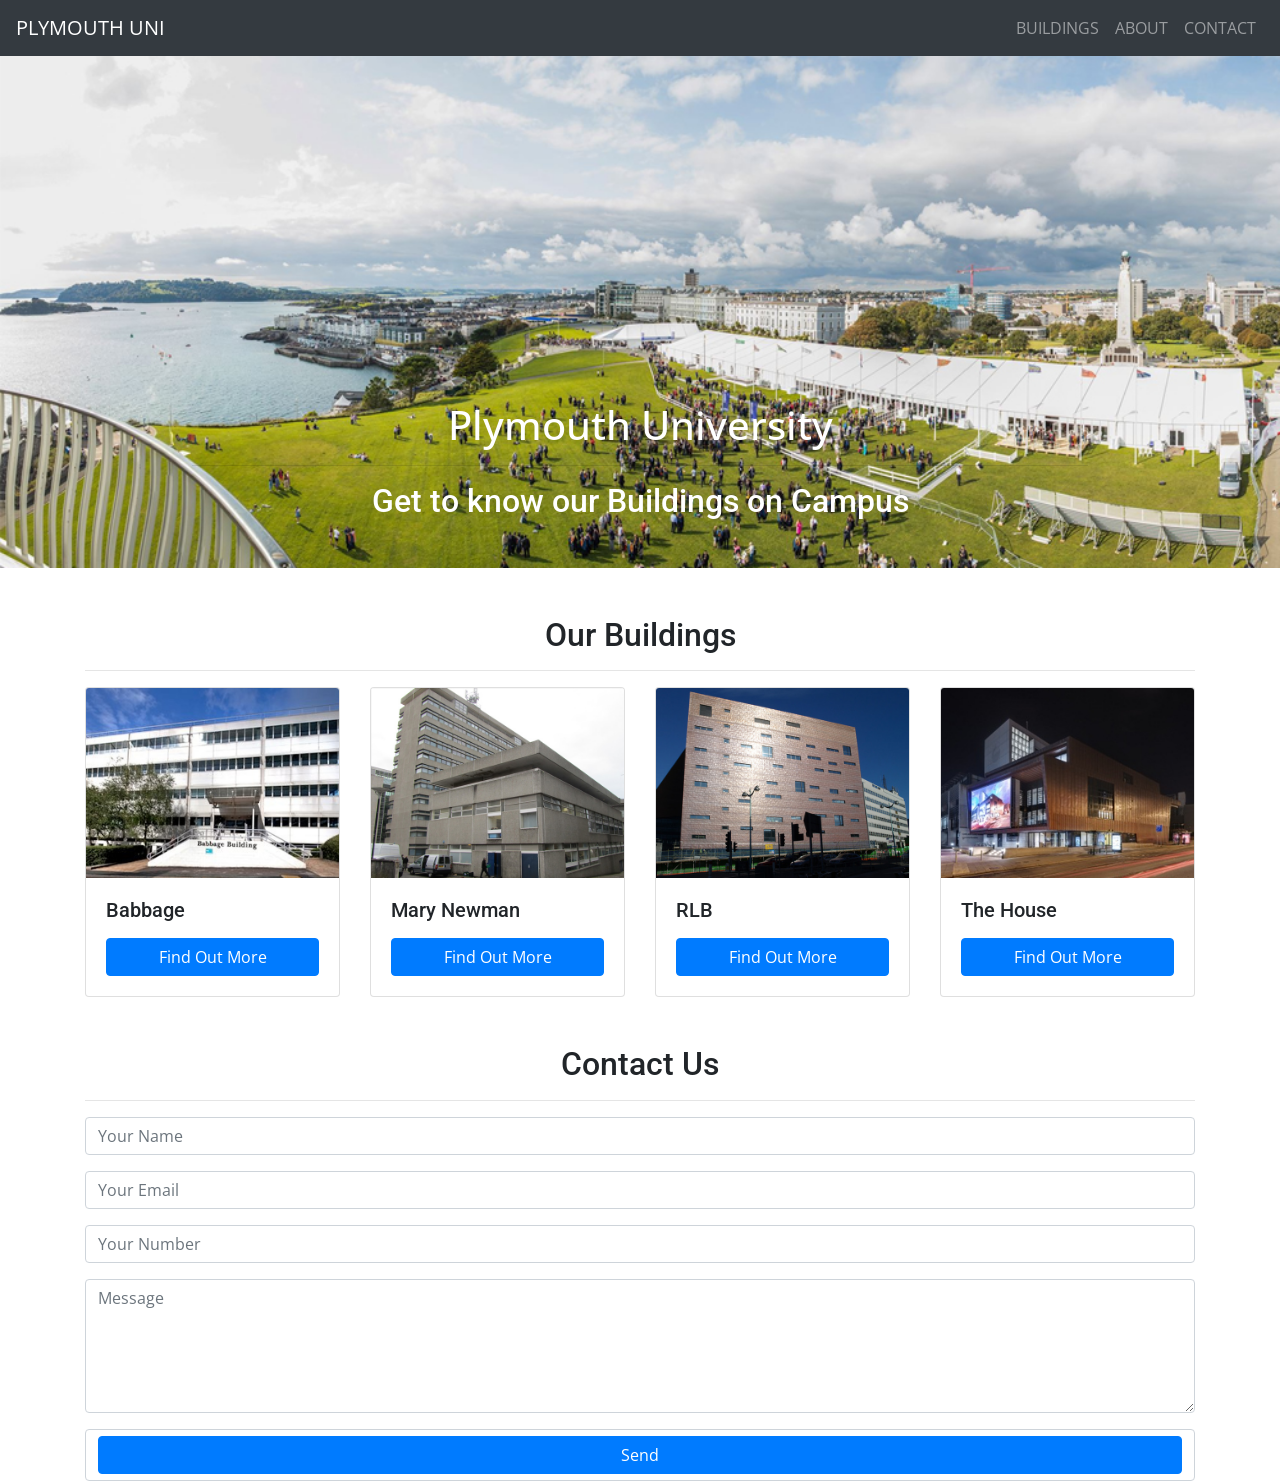
<file: INDE404ClassFiles-master/Session 7 - Bootstrap Practical pt 2/Boostrap, Font Awesome and Form Spring - Startpt2/index.html>
<!DOCTYPE html>
<html lang="en">

<head>
  <meta charset="utf-8">
  <meta name="viewport" content="width=device-width, initial-scale=1, shrink-to-fit=no">
  <title>Plymouth Uni Buildings</title>
  <link href="css/bootstrap.min.css" rel="stylesheet">
  <link href="https://use.fontawesome.com/releases/v5.0.8/css/all.css" rel="stylesheet">
  <link href="https://fonts.googleapis.com/css?family=Open+Sans|Roboto" rel="stylesheet">
  <link href="css/styles.css" rel="stylesheet">
</head>

<body>
  <nav class="navbar navbar-expand-lg navbar-dark bg-dark text-uppercase">
    <a class="navbar-brand" href="#">Plymouth Uni</a>
    <button type="button" class="navbar-toggler navbar-toggler-right text-uppercase bg-primary text-white rounded"
      data-toggle="collapse" data-target="#mobileMenu">
      <i class="fas fa-bars"></i>
    </button>
    <div class="collapse navbar-collapse" id="mobileMenu">
      <ul class="navbar-nav ml-auto">
        <li class="nav-item">
          <a class="nav-link" href="#">Buildings</a>
        </li>
        <li class="nav-item">
          <a class="nav-link" href="#">About</a>
        </li>
        <li class="nav-item">
          <a class="nav-link" href="#">Contact</a>
        </li>
      </ul>
    </div>
  </nav>

  <header>
    <div id="mainSlider" class="carousel slide" data-ride="carousel">
      <div class="carousel-inner">
        <div class="carousel-item active">
          <img class="w-100" src="assets/img/slider.jpg">
          <div class="carousel-caption">
            <h1>Plymouth University</h1>
            <hr>
            <h2> Get to know our Buildings on Campus</h2>
          </div>
        </div>
        <div class="carousel-item">
          <img class="w-100" src="assets/img/sliderbw.jpg">
          <div class="carousel-caption">
            <h1>Plymouth University</h1>
            <hr>
            <h2> Get to know our Buildings on Campus!</h2>
          </div>
        </div>
      </div>
    </div>
  </header>

  <section>
    <div class="container">
      <h2 class="text-center mt-5">Our Buildings</h2>
      <hr>
      <div class="row">
        <div class="col-3">
          <div class="card w-100">
            <img class="card-img-top" src="assets/img/babbage.jpg">
            <div class="card-body">
              <h5>Babbage</h5>
              <a class="btn btn-primary w-100 mt-2" href="#">Find Out More</a>
            </div>
          </div>
        </div>
        <div class="col-3">
          <div class="card w-100">
            <img class="card-img-top" src="assets/img/maryNewman.jpg">
            <div class="card-body">
              <h5>Mary Newman</h5>
              <a class="btn btn-primary w-100 mt-2" href="#">Find Out More</a>
            </div>
          </div>
        </div>
        <div class="col-3">
          <div class="card w-100">
            <img class="card-img-top" src="assets/img/rlb.jpg">
            <div class="card-body">
              <h5>RLB</h5>
              <a class="btn btn-primary w-100 mt-2" href="#">Find Out More</a>
            </div>
          </div>
        </div>
        <div class="col-3">
          <div class="card w-100">
            <img class="card-img-top" src="assets/img/theHouse.jpg">
            <div class="card-body">
              <h5>The House</h5>
              <a class="btn btn-primary w-100 mt-2" href="#">Find Out More</a>
            </div>
          </div>
        </div>
      </div><!-- row close -->
    </div><!-- container close -->
  </section>

  <section>
    <div class="container">
      <h2 class="text-center pt-5">Contact Us </h2>
      <hr>
      <form action="https://formspree.io/victor.chan@students.plymouth.ac.uk" method="POST">
        <div class="form-group">
          <input class="form-control" type="text" name="name" placeholder="Your Name">
          </div>
        <div class="form-group">
          <input class="form-control" type="email" name="email" placeholder="Your Email">
        </div>
        <div class="form-group">
          <input class="form-control" type="tel" name="telNumber" placeholder="Your Number">
        </div>
        <div class="form-group">
          <textarea class="form-control" name="message" rows="5" placeholder="Message"></textarea>
        </div>
        <div class="form-control">
          <button class="btn btn-primary w-100" type="submit">Send</button>
        </div>
      </form>
    </div>
  </section>

  <script src="js/jquery.min.js"></script>
  <script src="js/bootstrap.bundle.min.js"></script>
  <script src="js/script.js"></script>

</body>

</html>
</file>
<file: css/linearicons.css>
@font-face {
	font-family: 'Linearicons-Free';
	src:url('../fonts/Linearicons-Free.eot?w118d');
	src:url('../fonts/Linearicons-Free.eot?#iefixw118d') format('embedded-opentype'),
		url('../fonts/Linearicons-Free.woff2?w118d') format('woff2'),
		url('../fonts/Linearicons-Free.woff?w118d') format('woff'),
		url('../fonts/Linearicons-Free.ttf?w118d') format('truetype'),
		url('../fonts/Linearicons-Free.svg?w118d#Linearicons-Free') format('svg');
	font-weight: normal;
	font-style: normal;
}

.lnr {
	font-family: 'Linearicons-Free';
	speak: none;
	font-style: normal;
	font-weight: normal;
	font-variant: normal;
	text-transform: none;
	line-height: 1;

	/* Better Font Rendering =========== */
	-webkit-font-smoothing: antialiased;
	-moz-osx-font-smoothing: grayscale;
}

.lnr-home:before {
	content: "\e800";
}
.lnr-apartment:before {
	content: "\e801";
}
.lnr-pencil:before {
	content: "\e802";
}
.lnr-magic-wand:before {
	content: "\e803";
}
.lnr-drop:before {
	content: "\e804";
}
.lnr-lighter:before {
	content: "\e805";
}
.lnr-poop:before {
	content: "\e806";
}
.lnr-sun:before {
	content: "\e807";
}
.lnr-moon:before {
	content: "\e808";
}
.lnr-cloud:before {
	content: "\e809";
}
.lnr-cloud-upload:before {
	content: "\e80a";
}
.lnr-cloud-download:before {
	content: "\e80b";
}
.lnr-cloud-sync:before {
	content: "\e80c";
}
.lnr-cloud-check:before {
	content: "\e80d";
}
.lnr-database:before {
	content: "\e80e";
}
.lnr-lock:before {
	content: "\e80f";
}
.lnr-cog:before {
	content: "\e810";
}
.lnr-trash:before {
	content: "\e811";
}
.lnr-dice:before {
	content: "\e812";
}
.lnr-heart:before {
	content: "\e813";
}
.lnr-star:before {
	content: "\e814";
}
.lnr-star-half:before {
	content: "\e815";
}
.lnr-star-empty:before {
	content: "\e816";
}
.lnr-flag:before {
	content: "\e817";
}
.lnr-envelope:before {
	content: "\e818";
}
.lnr-paperclip:before {
	content: "\e819";
}
.lnr-inbox:before {
	content: "\e81a";
}
.lnr-eye:before {
	content: "\e81b";
}
.lnr-printer:before {
	content: "\e81c";
}
.lnr-file-empty:before {
	content: "\e81d";
}
.lnr-file-add:before {
	content: "\e81e";
}
.lnr-enter:before {
	content: "\e81f";
}
.lnr-exit:before {
	content: "\e820";
}
.lnr-graduation-hat:before {
	content: "\e821";
}
.lnr-license:before {
	content: "\e822";
}
.lnr-music-note:before {
	content: "\e823";
}
.lnr-film-play:before {
	content: "\e824";
}
.lnr-camera-video:before {
	content: "\e825";
}
.lnr-camera:before {
	content: "\e826";
}
.lnr-picture:before {
	content: "\e827";
}
.lnr-book:before {
	content: "\e828";
}
.lnr-bookmark:before {
	content: "\e829";
}
.lnr-user:before {
	content: "\e82a";
}
.lnr-users:before {
	content: "\e82b";
}
.lnr-shirt:before {
	content: "\e82c";
}
.lnr-store:before {
	content: "\e82d";
}
.lnr-cart:before {
	content: "\e82e";
}
.lnr-tag:before {
	content: "\e82f";
}
.lnr-phone-handset:before {
	content: "\e830";
}
.lnr-phone:before {
	content: "\e831";
}
.lnr-pushpin:before {
	content: "\e832";
}
.lnr-map-marker:before {
	content: "\e833";
}
.lnr-map:before {
	content: "\e834";
}
.lnr-location:before {
	content: "\e835";
}
.lnr-calendar-full:before {
	content: "\e836";
}
.lnr-keyboard:before {
	content: "\e837";
}
.lnr-spell-check:before {
	content: "\e838";
}
.lnr-screen:before {
	content: "\e839";
}
.lnr-smartphone:before {
	content: "\e83a";
}
.lnr-tablet:before {
	content: "\e83b";
}
.lnr-laptop:before {
	content: "\e83c";
}
.lnr-laptop-phone:before {
	content: "\e83d";
}
.lnr-power-switch:before {
	content: "\e83e";
}
.lnr-bubble:before {
	content: "\e83f";
}
.lnr-heart-pulse:before {
	content: "\e840";
}
.lnr-construction:before {
	content: "\e841";
}
.lnr-pie-chart:before {
	content: "\e842";
}
.lnr-chart-bars:before {
	content: "\e843";
}
.lnr-gift:before {
	content: "\e844";
}
.lnr-diamond:before {
	content: "\e845";
}
.lnr-linearicons:before {
	content: "\e846";
}
.lnr-dinner:before {
	content: "\e847";
}
.lnr-coffee-cup:before {
	content: "\e848";
}
.lnr-leaf:before {
	content: "\e849";
}
.lnr-paw:before {
	content: "\e84a";
}
.lnr-rocket:before {
	content: "\e84b";
}
.lnr-briefcase:before {
	content: "\e84c";
}
.lnr-bus:before {
	content: "\e84d";
}
.lnr-car:before {
	content: "\e84e";
}
.lnr-train:before {
	content: "\e84f";
}
.lnr-bicycle:before {
	content: "\e850";
}
.lnr-wheelchair:before {
	content: "\e851";
}
.lnr-select:before {
	content: "\e852";
}
.lnr-earth:before {
	content: "\e853";
}
.lnr-smile:before {
	content: "\e854";
}
.lnr-sad:before {
	content: "\e855";
}
.lnr-neutral:before {
	content: "\e856";
}
.lnr-mustache:before {
	content: "\e857";
}
.lnr-alarm:before {
	content: "\e858";
}
.lnr-bullhorn:before {
	content: "\e859";
}
.lnr-volume-high:before {
	content: "\e85a";
}
.lnr-volume-medium:before {
	content: "\e85b";
}
.lnr-volume-low:before {
	content: "\e85c";
}
.lnr-volume:before {
	content: "\e85d";
}
.lnr-mic:before {
	content: "\e85e";
}
.lnr-hourglass:before {
	content: "\e85f";
}
.lnr-undo:before {
	content: "\e860";
}
.lnr-redo:before {
	content: "\e861";
}
.lnr-sync:before {
	content: "\e862";
}
.lnr-history:before {
	content: "\e863";
}
.lnr-clock:before {
	content: "\e864";
}
.lnr-download:before {
	content: "\e865";
}
.lnr-upload:before {
	content: "\e866";
}
.lnr-enter-down:before {
	content: "\e867";
}
.lnr-exit-up:before {
	content: "\e868";
}
.lnr-bug:before {
	content: "\e869";
}
.lnr-code:before {
	content: "\e86a";
}
.lnr-link:before {
	content: "\e86b";
}
.lnr-unlink:before {
	content: "\e86c";
}
.lnr-thumbs-up:before {
	content: "\e86d";
}
.lnr-thumbs-down:before {
	content: "\e86e";
}
.lnr-magnifier:before {
	content: "\e86f";
}
.lnr-cross:before {
	content: "\e870";
}
.lnr-menu:before {
	content: "\e871";
}
.lnr-list:before {
	content: "\e872";
}
.lnr-chevron-up:before {
	content: "\e873";
}
.lnr-chevron-down:before {
	content: "\e874";
}
.lnr-chevron-left:before {
	content: "\e875";
}
.lnr-chevron-right:before {
	content: "\e876";
}
.lnr-arrow-up:before {
	content: "\e877";
}
.lnr-arrow-down:before {
	content: "\e878";
}
.lnr-arrow-left:before {
	content: "\e879";
}
.lnr-arrow-right:before {
	content: "\e87a";
}
.lnr-move:before {
	content: "\e87b";
}
.lnr-warning:before {
	content: "\e87c";
}
.lnr-question-circle:before {
	content: "\e87d";
}
.lnr-menu-circle:before {
	content: "\e87e";
}
.lnr-checkmark-circle:before {
	content: "\e87f";
}
.lnr-cross-circle:before {
	content: "\e880";
}
.lnr-plus-circle:before {
	content: "\e881";
}
.lnr-circle-minus:before {
	content: "\e882";
}
.lnr-arrow-up-circle:before {
	content: "\e883";
}
.lnr-arrow-down-circle:before {
	content: "\e884";
}
.lnr-arrow-left-circle:before {
	content: "\e885";
}
.lnr-arrow-right-circle:before {
	content: "\e886";
}
.lnr-chevron-up-circle:before {
	content: "\e887";
}
.lnr-chevron-down-circle:before {
	content: "\e888";
}
.lnr-chevron-left-circle:before {
	content: "\e889";
}
.lnr-chevron-right-circle:before {
	content: "\e88a";
}
.lnr-crop:before {
	content: "\e88b";
}
.lnr-frame-expand:before {
	content: "\e88c";
}
.lnr-frame-contract:before {
	content: "\e88d";
}
.lnr-layers:before {
	content: "\e88e";
}
.lnr-funnel:before {
	content: "\e88f";
}
.lnr-text-format:before {
	content: "\e890";
}
.lnr-text-format-remove:before {
	content: "\e891";
}
.lnr-text-size:before {
	content: "\e892";
}
.lnr-bold:before {
	content: "\e893";
}
.lnr-italic:before {
	content: "\e894";
}
.lnr-underline:before {
	content: "\e895";
}
.lnr-strikethrough:before {
	content: "\e896";
}
.lnr-highlight:before {
	content: "\e897";
}
.lnr-text-align-left:before {
	content: "\e898";
}
.lnr-text-align-center:before {
	content: "\e899";
}
.lnr-text-align-right:before {
	content: "\e89a";
}
.lnr-text-align-justify:before {
	content: "\e89b";
}
.lnr-line-spacing:before {
	content: "\e89c";
}
.lnr-indent-increase:before {
	content: "\e89d";
}
.lnr-indent-decrease:before {
	content: "\e89e";
}
.lnr-pilcrow:before {
	content: "\e89f";
}
.lnr-direction-ltr:before {
	content: "\e8a0";
}
.lnr-direction-rtl:before {
	content: "\e8a1";
}
.lnr-page-break:before {
	content: "\e8a2";
}
.lnr-sort-alpha-asc:before {
	content: "\e8a3";
}
.lnr-sort-amount-asc:before {
	content: "\e8a4";
}
.lnr-hand:before {
	content: "\e8a5";
}
.lnr-pointer-up:before {
	content: "\e8a6";
}
.lnr-pointer-right:before {
	content: "\e8a7";
}
.lnr-pointer-down:before {
	content: "\e8a8";
}
.lnr-pointer-left:before {
	content: "\e8a9";
}
</file>
<file: css/nice-select.css>
.nice-select {
  -webkit-tap-highlight-color: transparent;
  background-color: #fff;
  border-radius: 5px;
  border: solid 1px #e8e8e8;
  box-sizing: border-box;
  clear: both;
  cursor: pointer;
  display: block;
  float: left;
  font-family: inherit;
  font-size: 14px;
  font-weight: normal;
  height: 42px;
  line-height: 40px;
  outline: none;
  padding-left: 18px;
  padding-right: 30px;
  position: relative;
  text-align: left !important;
  -webkit-transition: all 0.2s ease-in-out;
  transition: all 0.2s ease-in-out;
  -webkit-user-select: none;
     -moz-user-select: none;
      -ms-user-select: none;
          user-select: none;
  white-space: nowrap;
  width: auto; }
  .nice-select:hover {
    border-color: #dbdbdb; }
  .nice-select:active, .nice-select.open, .nice-select:focus {
    border-color: #999; }
  .nice-select:after {
    border-bottom: 2px solid #999;
    border-right: 2px solid #999;
    content: '';
    display: block;
    height: 5px;
    margin-top: -4px;
    pointer-events: none;
    position: absolute;
    right: 12px;
    top: 50%;
    -webkit-transform-origin: 66% 66%;
        -ms-transform-origin: 66% 66%;
            transform-origin: 66% 66%;
    -webkit-transform: rotate(45deg);
        -ms-transform: rotate(45deg);
            transform: rotate(45deg);
    -webkit-transition: all 0.15s ease-in-out;
    transition: all 0.15s ease-in-out;
    width: 5px; }
  .nice-select.open:after {
    -webkit-transform: rotate(-135deg);
        -ms-transform: rotate(-135deg);
            transform: rotate(-135deg); }
  .nice-select.open .list {
    opacity: 1;
    pointer-events: auto;
    -webkit-transform: scale(1) translateY(0);
        -ms-transform: scale(1) translateY(0);
            transform: scale(1) translateY(0); }
  .nice-select.disabled {
    border-color: #ededed;
    color: #999;
    pointer-events: none; }
    .nice-select.disabled:after {
      border-color: #cccccc; }
  .nice-select.wide {
    width: 100%; }
    .nice-select.wide .list {
      left: 0 !important;
      right: 0 !important; }
  .nice-select.right {
    float: right; }
    .nice-select.right .list {
      left: auto;
      right: 0; }
  .nice-select.small {
    font-size: 12px;
    height: 36px;
    line-height: 34px; }
    .nice-select.small:after {
      height: 4px;
      width: 4px; }
    .nice-select.small .option {
      line-height: 34px;
      min-height: 34px; }
  .nice-select .list {
    background-color: #fff;
    border-radius: 5px;
    box-shadow: 0 0 0 1px rgba(68, 68, 68, 0.11);
    box-sizing: border-box;
    margin-top: 4px;
    opacity: 0;
    overflow: hidden;
    padding: 0;
    pointer-events: none;
    position: absolute;
    top: 100%;
    left: 0;
    -webkit-transform-origin: 50% 0;
        -ms-transform-origin: 50% 0;
            transform-origin: 50% 0;
    -webkit-transform: scale(0.75) translateY(-21px);
        -ms-transform: scale(0.75) translateY(-21px);
            transform: scale(0.75) translateY(-21px);
    -webkit-transition: all 0.2s cubic-bezier(0.5, 0, 0, 1.25), opacity 0.15s ease-out;
    transition: all 0.2s cubic-bezier(0.5, 0, 0, 1.25), opacity 0.15s ease-out;
    z-index: 9; }
    .nice-select .list:hover .option:not(:hover) {
      background-color: transparent !important; }
  .nice-select .option {
    cursor: pointer;
    font-weight: 400;
    line-height: 40px;
    list-style: none;
    min-height: 40px;
    outline: none;
    padding-left: 18px;
    padding-right: 29px;
    text-align: left;
    -webkit-transition: all 0.2s;
    transition: all 0.2s; }
    .nice-select .option:hover, .nice-select .option.focus, .nice-select .option.selected.focus {
      background-color: #f6f6f6; }
    .nice-select .option.selected {
      font-weight: bold; }
    .nice-select .option.disabled {
      background-color: transparent;
      color: #999;
      cursor: default; }

.no-csspointerevents .nice-select .list {
  display: none; }

.no-csspointerevents .nice-select.open .list {
  display: block; }
</file>
<file: css/main.css>
/*--------------------------- Color variations ----------------------*/
/* Medium Layout: 1280px */
/* Tablet Layout: 768px */
/* Mobile Layout: 320px */
/* Wide Mobile Layout: 480px */
/* =================================== */
/*  Basic Style
/* =================================== */
::-webkit-input-placeholder {
  /* WebKit, Blink, Edge */
  color: #777777;
  font-weight: 300;
}

:-moz-placeholder {
  /* Mozilla Firefox 4 to 18 */
  color: #777777;
  opacity: 1;
  font-weight: 300;
}

::-moz-placeholder {
  /* Mozilla Firefox 19+ */
  color: #777777;
  opacity: 1;
  font-weight: 300;
}

:-ms-input-placeholder {
  /* Internet Explorer 10-11 */
  color: #777777;
  font-weight: 300;
}

::-ms-input-placeholder {
  /* Microsoft Edge */
  color: #777777;
  font-weight: 300;
}

body {
  color: #777777;
  font-family: "Arial", sans-serif;
  font-size: 14px;
  font-weight: 300;
  line-height: 1.5em;
  position: relative;
  -webkit-font-smoothing: antialiased;
  -moz-osx-font-smoothing: grayscale;
}

ol, ul {
  margin: 0;
  padding: 0;
  list-style: none;
}

select {
  display: block;
}

figure {
  margin: 0;
}

a {
  -webkit-transition: all 0.3s ease 0s;
  -moz-transition: all 0.3s ease 0s;
  -o-transition: all 0.3s ease 0s;
  transition: all 0.3s ease 0s;
}

iframe {
  border: 0;
}

a, a:focus, a:hover {
  text-decoration: none;
  outline: 0;
  color: #777777;
}

.btn.active.focus,
.btn.active:focus,
.btn.focus,
.btn.focus:active,
.btn:active:focus,
.btn:focus {
  text-decoration: none;
  outline: 0;
}

.card-panel {
  margin: 0;
  padding: 60px;
}

/**
 *  Typography
 *
 **/
.btn i, .btn-large i, .btn-floating i, .btn-large i, .btn-flat i {
  font-size: 1em;
  line-height: inherit;
}

.gray-bg {
  background: #f9f9ff;
}

h1, h2, h3,
h4, h5, h6 {
  font-family: "Arial", sans-serif;
  color: #222222;
  line-height: 1.5em;
  margin-bottom: 0;
  margin-top: 0;
  font-weight: 500;
}

.h1, .h2, .h3,
.h4, .h5, .h6 {
  margin-bottom: 0;
  margin-top: 0;
  font-family: "Arial", sans-serif;
  font-weight: 600;
  color: #222222;
}

h1, .h1 {
  font-size: 36px;
}

h2, .h2 {
  font-size: 30px;
}

h3, .h3 {
  font-size: 24px;
}

h4, .h4 {
  font-size: 18px;
}

h5, .h5 {
  font-size: 16px;
}

h6, .h6 {
  font-size: 14px;
  color: #222222;
}

td, th {
  border-radius: 0px;
}

.clear::before, .clear::after {
  content: " ";
  display: table;
}

.clear::after {
  clear: both;
}

.fz-11 {
  font-size: 11px;
}

.fz-12 {
  font-size: 12px;
}

.fz-13 {
  font-size: 13px;
}

.fz-14 {
  font-size: 14px;
}

.fz-15 {
  font-size: 15px;
}

.fz-16 {
  font-size: 16px;
}

.fz-18 {
  font-size: 18px;
}

.fz-30 {
  font-size: 30px;
}

.fz-48 {
  font-size: 48px !important;
}

.fw100 {
  font-weight: 100;
}

.fw300 {
  font-weight: 300;
}

.fw400 {
  font-weight: 400 !important;
}

.fw500 {
  font-weight: 500;
}

.f700 {
  font-weight: 700;
}

.fsi {
  font-style: italic;
}

.mt-10 {
  margin-top: 10px;
}

.mt-15 {
  margin-top: 15px;
}

.mt-20 {
  margin-top: 20px;
}

.mt-25 {
  margin-top: 25px;
}

.mt-30 {
  margin-top: 30px;
}

.mt-35 {
  margin-top: 35px;
}

.mt-40 {
  margin-top: 40px;
}

.mt-50 {
  margin-top: 50px;
}

.mt-60 {
  margin-top: 60px;
}

.mt-70 {
  margin-top: 70px;
}

.mt-80 {
  margin-top: 80px;
}

.mt-100 {
  margin-top: 100px;
}

.mt-120 {
  margin-top: 120px;
}

.mt-150 {
  margin-top: 150px;
}

.ml-0 {
  margin-left: 0 !important;
}

.ml-5 {
  margin-left: 5px !important;
}

.ml-10 {
  margin-left: 10px;
}

.ml-15 {
  margin-left: 15px;
}

.ml-20 {
  margin-left: 20px;
}

.ml-30 {
  margin-left: 30px;
}

.ml-50 {
  margin-left: 50px;
}

.mr-0 {
  margin-right: 0 !important;
}

.mr-5 {
  margin-right: 5px !important;
}

.mr-15 {
  margin-right: 15px;
}

.mr-10 {
  margin-right: 10px;
}

.mr-20 {
  margin-right: 20px;
}

.mr-30 {
  margin-right: 30px;
}

.mr-50 {
  margin-right: 50px;
}

.mb-0 {
  margin-bottom: 0px;
}

.mb-0-i {
  margin-bottom: 0px !important;
}

.mb-5 {
  margin-bottom: 5px;
}

.mb-10 {
  margin-bottom: 10px;
}

.mb-15 {
  margin-bottom: 15px;
}

.mb-20 {
  margin-bottom: 20px;
}

.mb-25 {
  margin-bottom: 25px;
}

.mb-30 {
  margin-bottom: 30px;
}

.mb-40 {
  margin-bottom: 40px;
}

.mb-50 {
  margin-bottom: 50px;
}

.mb-60 {
  margin-bottom: 60px;
}

.mb-70 {
  margin-bottom: 70px;
}

.mb-80 {
  margin-bottom: 80px;
}

.mb-90 {
  margin-bottom: 90px;
}

.mb-100 {
  margin-bottom: 100px;
}

.pt-0 {
  padding-top: 0px;
}

.pt-10 {
  padding-top: 10px;
}

.pt-15 {
  padding-top: 15px;
}

.pt-20 {
  padding-top: 20px;
}

.pt-25 {
  padding-top: 25px;
}

.pt-30 {
  padding-top: 30px;
}

.pt-40 {
  padding-top: 40px;
}

.pt-50 {
  padding-top: 50px;
}

.pt-60 {
  padding-top: 60px;
}

.pt-70 {
  padding-top: 70px;
}

.pt-80 {
  padding-top: 80px;
}

.pt-90 {
  padding-top: 90px;
}

.pt-100 {
  padding-top: 100px;
}

.pt-150 {
  padding-top: 150px;
}

.pb-0 {
  padding-bottom: 0px;
}

.pb-10 {
  padding-bottom: 10px;
}

.pb-15 {
  padding-bottom: 15px;
}

.pb-20 {
  padding-bottom: 20px;
}

.pb-25 {
  padding-bottom: 25px;
}

.pb-30 {
  padding-bottom: 30px;
}

.pb-40 {
  padding-bottom: 40px;
}

.pb-50 {
  padding-bottom: 50px;
}

.pb-60 {
  padding-bottom: 60px;
}

.pb-70 {
  padding-bottom: 70px;
}

.pb-80 {
  padding-bottom: 80px;
}

.pb-90 {
  padding-bottom: 90px;
}

.pb-100 {
  padding-bottom: 100px;
}

.pb-150 {
  padding-bottom: 150px;
}

.pr-30 {
  padding-right: 30px;
}

.pl-30 {
  padding-left: 30px;
}

.p-40 {
  padding: 40px;
}

.float-left {
  float: left;
}

.float-right {
  float: right;
}

.text-italic {
  font-style: italic;
}

.text-white {
  color: #fff;
}

.transition {
  -webkit-transition: all 0.3s ease 0s;
  -moz-transition: all 0.3s ease 0s;
  -o-transition: all 0.3s ease 0s;
  transition: all 0.3s ease 0s;
}

.section-full {
  padding: 100px 0;
}

.section-half {
  padding: 75px 0;
}

.flex {
  display: -webkit-box;
  display: -webkit-flex;
  display: -moz-flex;
  display: -ms-flexbox;
  display: flex;
}

.inline-flex {
  display: -webkit-inline-box;
  display: -webkit-inline-flex;
  display: -moz-inline-flex;
  display: -ms-inline-flexbox;
  display: inline-flex;
}

.flex-grow {
  -webkit-box-flex: 1;
  -webkit-flex-grow: 1;
  -moz-flex-grow: 1;
  -ms-flex-positive: 1;
  flex-grow: 1;
}

.flex-wrap {
  -webkit-flex-wrap: wrap;
  -moz-flex-wrap: wrap;
  -ms-flex-wrap: wrap;
  flex-wrap: wrap;
}

.flex-left {
  -webkit-box-pack: start;
  -ms-flex-pack: start;
  -webkit-justify-content: flex-start;
  -moz-justify-content: flex-start;
  justify-content: flex-start;
}

.flex-middle {
  -webkit-box-align: center;
  -ms-flex-align: center;
  -webkit-align-items: center;
  -moz-align-items: center;
  align-items: center;
}

.flex-right {
  -webkit-box-pack: end;
  -ms-flex-pack: end;
  -webkit-justify-content: flex-end;
  -moz-justify-content: flex-end;
  justify-content: flex-end;
}

.flex-top {
  -webkit-align-self: flex-start;
  -moz-align-self: flex-start;
  -ms-flex-item-align: start;
  align-self: flex-start;
}

.flex-center {
  -webkit-box-pack: center;
  -ms-flex-pack: center;
  -webkit-justify-content: center;
  -moz-justify-content: center;
  justify-content: center;
}

.flex-bottom {
  -webkit-align-self: flex-end;
  -moz-align-self: flex-end;
  -ms-flex-item-align: end;
  align-self: flex-end;
}

.space-between {
  -webkit-box-pack: justify;
  -ms-flex-pack: justify;
  -webkit-justify-content: space-between;
  -moz-justify-content: space-between;
  justify-content: space-between;
}

.space-around {
  -ms-flex-pack: distribute;
  -webkit-justify-content: space-around;
  -moz-justify-content: space-around;
  justify-content: space-around;
}

.flex-column {
  -webkit-box-direction: normal;
  -webkit-box-orient: vertical;
  -webkit-flex-direction: column;
  -moz-flex-direction: column;
  -ms-flex-direction: column;
  flex-direction: column;
}

.flex-cell {
  display: -webkit-box;
  display: -webkit-flex;
  display: -moz-flex;
  display: -ms-flexbox;
  display: flex;
  -webkit-box-flex: 1;
  -webkit-flex-grow: 1;
  -moz-flex-grow: 1;
  -ms-flex-positive: 1;
  flex-grow: 1;
}

.display-table {
  display: table;
}

.light {
  color: #fff;
}

.dark {
  color: #000;
}

.relative {
  position: relative;
}

.overflow-hidden {
  overflow: hidden;
}

.overlay {
  position: absolute;
  left: 0;
  right: 0;
  top: 0;
  bottom: 0;
}

.container.fullwidth {
  width: 100%;
}

.container.no-padding {
  padding-left: 0;
  padding-right: 0;
}

.no-padding {
  padding: 0;
}

.section-bg {
  background: #f9fafc;
}

@media (max-width: 767px) {
  .no-flex-xs {
    display: block !important;
  }
}

.row.no-margin {
  margin-left: 0;
  margin-right: 0;
}

.sample-text-area {
  background: #fff;
  padding: 100px 0 70px 0;
}

.text-heading {
  margin-bottom: 30px;
  font-size: 24px;
}

b, i, sup, sub, u, del {
  color: #f58e9a;
}

h1 {
  font-size: 36px;
}

h2 {
  font-size: 30px;
}

h3 {
  font-size: 24px;
}

h4 {
  font-size: 18px;
}

h5 {
  font-size: 16px;
}

h6 {
  font-size: 14px;
}

h1, h2, h3, h4, h5, h6 {
  line-height: 1.5em;
}

.typography h1, .typography h2, .typography h3, .typography h4, .typography h5, .typography h6 {
  color: #777777;
}

.button-area {
  background: #fff;
}

.button-area .border-top-generic {
  padding: 70px 15px;
  border-top: 1px dotted #eee;
}

.button-group-area .genric-btn {
  margin-right: 10px;
  margin-top: 10px;
}

.button-group-area .genric-btn:last-child {
  margin-right: 0;
}

.genric-btn {
  display: inline-block;
  outline: none;
  line-height: 40px;
  padding: 0 30px;
  font-size: 1em;
  text-align: center;
  text-decoration: none;
  font-weight: 500;
  cursor: pointer;
  -webkit-transition: all 0.3s ease 0s;
  -moz-transition: all 0.3s ease 0s;
  -o-transition: all 0.3s ease 0s;
  transition: all 0.3s ease 0s;
}

.genric-btn:focus {
  outline: none;
}

.genric-btn.e-large {
  padding: 0 40px;
  line-height: 50px;
}

.genric-btn.large {
  line-height: 45px;
}

.genric-btn.medium {
  line-height: 30px;
}

.genric-btn.small {
  line-height: 25px;
}

.genric-btn.radius {
  border-radius: 3px;
}

.genric-btn.circle {
  border-radius: 20px;
}

.genric-btn.arrow {
  display: -webkit-inline-box;
  display: -ms-inline-flexbox;
  display: inline-flex;
  -webkit-box-align: center;
  -ms-flex-align: center;
  align-items: center;
}

.genric-btn.arrow span {
  margin-left: 10px;
}

.genric-btn.default {
  color: #222222;
  background: #f9f9ff;
  border: 1px solid transparent;
}

.genric-btn.default:hover {
  border: 1px solid #f9f9ff;
  background: #fff;
}

.genric-btn.default-border {
  border: 1px solid #f9f9ff;
  background: #fff;
}

.genric-btn.default-border:hover {
  color: #222222;
  background: #f9f9ff;
  border: 1px solid transparent;
}

.genric-btn.primary {
  color: #fff;
  background: #f58e9a;
  border: 1px solid transparent;
}

.genric-btn.primary:hover {
  color: #f58e9a;
  border: 1px solid #f58e9a;
  background: #fff;
}

.genric-btn.primary-border {
  color: #f58e9a;
  border: 1px solid #f58e9a;
  background: #fff;
}

.genric-btn.primary-border:hover {
  color: #fff;
  background: #f58e9a;
  border: 1px solid transparent;
}

.genric-btn.success {
  color: #fff;
  background: #fbde51;
  border: 1px solid transparent;
}

.genric-btn.success:hover {
  color: #fbde51;
  border: 1px solid #fbde51;
  background: #fff;
}

.genric-btn.success-border {
  color: #fbde51;
  border: 1px solid #fbde51;
  background: #fff;
}

.genric-btn.success-border:hover {
  color: #fff;
  background: #fbde51;
  border: 1px solid transparent;
}

.genric-btn.info {
  color: #fff;
  background: #38a4ff;
  border: 1px solid transparent;
}

.genric-btn.info:hover {
  color: #38a4ff;
  border: 1px solid #38a4ff;
  background: #fff;
}

.genric-btn.info-border {
  color: #38a4ff;
  border: 1px solid #38a4ff;
  background: #fff;
}

.genric-btn.info-border:hover {
  color: #fff;
  background: #38a4ff;
  border: 1px solid transparent;
}

.genric-btn.warning {
  color: #fff;
  background: #f4e700;
  border: 1px solid transparent;
}

.genric-btn.warning:hover {
  color: #f4e700;
  border: 1px solid #f4e700;
  background: #fff;
}

.genric-btn.warning-border {
  color: #f4e700;
  border: 1px solid #f4e700;
  background: #fff;
}

.genric-btn.warning-border:hover {
  color: #fff;
  background: #f4e700;
  border: 1px solid transparent;
}

.genric-btn.danger {
  color: #fff;
  background: #f44a40;
  border: 1px solid transparent;
}

.genric-btn.danger:hover {
  color: #f44a40;
  border: 1px solid #f44a40;
  background: #fff;
}

.genric-btn.danger-border {
  color: #f44a40;
  border: 1px solid #f44a40;
  background: #fff;
}

.genric-btn.danger-border:hover {
  color: #fff;
  background: #f44a40;
  border: 1px solid transparent;
}

.genric-btn.link {
  color: #222222;
  background: #f9f9ff;
  text-decoration: underline;
  border: 1px solid transparent;
}

.genric-btn.link:hover {
  color: #222222;
  border: 1px solid #f9f9ff;
  background: #fff;
}

.genric-btn.link-border {
  color: #222222;
  border: 1px solid #f9f9ff;
  background: #fff;
  text-decoration: underline;
}

.genric-btn.link-border:hover {
  color: #222222;
  background: #f9f9ff;
  border: 1px solid transparent;
}

.genric-btn.disable {
  color: #222222, 0.3;
  background: #f9f9ff;
  border: 1px solid transparent;
  cursor: not-allowed;
}

.generic-blockquote {
  padding: 30px 50px 30px 30px;
  background: #f9f9ff;
  border-left: 2px solid #f58e9a;
}

@media (max-width: 767px) {
  .progress-table-wrap {
    overflow-x: scroll;
  }
}

.default-select {
  height: 40px;
}

.default-select .nice-select {
  border: none;
  border-radius: 0px;
  height: 40px;
  background: #f9f9ff;
  padding-left: 20px;
  padding-right: 40px;
}

.default-select .nice-select .list {
  margin-top: 0;
  border: none;
  border-radius: 0px;
  box-shadow: none;
  width: 100%;
  padding: 10px 0 10px 0px;
}

.default-select .nice-select .list .option {
  font-weight: 300;
  -webkit-transition: all 0.3s ease 0s;
  -moz-transition: all 0.3s ease 0s;
  -o-transition: all 0.3s ease 0s;
  transition: all 0.3s ease 0s;
  line-height: 28px;
  min-height: 28px;
  font-size: 12px;
  padding-left: 20px;
}

.default-select .nice-select .list .option.selected {
  color: #f58e9a;
  background: transparent;
}

.default-select .nice-select .list .option:hover {
  color: #f58e9a;
  background: transparent;
}

.default-select .current {
  margin-right: 50px;
  font-weight: 300;
}

.default-select .nice-select::after {
  right: 20px;
}

.header-wrap {
  position: relative;
}

.header-top {
  padding: 30px 0;
  position: absolute;
  top: 0;
  left: 0;
  width: 100%;
  z-index: 5;
}

@media (max-width: 767px) {
  .header-top {
    padding: 15px 0;
  }
}

.menu-bar {
  cursor: pointer;
}

.menu-bar span {
  color: #fff;
  font-size: 24px;
}

.main-menubar {
  position: relative;
}

nav {
  margin-right: 70px;
  -webkit-transition: all 0.3s ease 0s;
  -moz-transition: all 0.3s ease 0s;
  -o-transition: all 0.3s ease 0s;
  transition: all 0.3s ease 0s;
  transform-origin: 100% 50%;
}

@media (max-width: 767px) {
  nav {
    margin-right: 0;
    position: absolute;
    right: 0;
    top: 50px;
    text-align: right;
  }
}

nav.hide {
  transform: scale(0);
}

nav a {
  font-size: 12px;
  font-weight: 500;
  text-transform: uppercase;
  color: rgba(255, 255, 255, 0.7);
  margin: 0 25px;
  display: inline-block;
}

@media (max-width: 767px) {
  nav a {
    margin: 5px 25px;
  }
}

nav a:hover {
  color: white;
}

.main-wrapper-first {
  width: 68.75%;
  margin: 0 auto;
  margin-top: 6rem;
}

@media (min-width: 1200px) {
  .main-wrapper-first {
    width: 75%;
  }
}

@media (max-width: 1199px) {
  .main-wrapper-first {
    width: 90%;
  }
}

@media (max-width: 767px) {
  .main-wrapper-first {
    margin-top: 3rem;
    width: 97%;
  }
}

.main-wrapper {
  width: 68.75%;
  margin: 0 auto;
}

@media (min-width: 1200px) {
  .main-wrapper {
    width: 75%;
  }
}

@media (max-width: 1199px) {
  .main-wrapper {
    width: 90%;
  }
}

@media (max-width: 767px) {
  .main-wrapper {
    width: 97%;
  }
}

.p1-gradient-bg, body {
  background-image: -moz-linear-gradient(0deg, #8546f6 0%, #955bf9 100%);
  background-image: -webkit-linear-gradient(0deg, #8546f6 0%, #955bf9 100%);
  background-image: -ms-linear-gradient(0deg, #8546f6 0%, #955bf9 100%);
}

.p2-gradient-bg, .primary-btn:after, .ilene-tabs .nav-item:hover, .ilene-tabs .nav-item.active {
  background-image: -moz-linear-gradient(0deg, #f58e9a 0%, #fbe44c 100%);
  background-image: -webkit-linear-gradient(0deg, #f58e9a 0%, #fbe44c 100%);
  background-image: -ms-linear-gradient(0deg, #f58e9a 0%, #fbe44c 100%);
}

.p1-gradient-color {
  background: -webkit-linear-gradient(0deg, #e66587, #f09458);
  -webkit-background-clip: text;
  -webkit-text-fill-color: transparent;
}

.primary-btn {
  line-height: 40px;
  padding: 0 30px;
  border-radius: 20px;
  background: transparent;
  border: 1px solid #fff;
  color: #222222;
  display: inline-block;
  font-weight: 500;
  position: relative;
  -webkit-transition: all 0.3s ease 0s;
  -moz-transition: all 0.3s ease 0s;
  -o-transition: all 0.3s ease 0s;
  transition: all 0.3s ease 0s;
  cursor: pointer;
}

.primary-btn:focus {
  outline: none;
}

.primary-btn span {
  color: #fff;
  position: relative;
  z-index: 2;
  -webkit-transition: all 0.3s ease 0s;
  -moz-transition: all 0.3s ease 0s;
  -o-transition: all 0.3s ease 0s;
  transition: all 0.3s ease 0s;
}

.primary-btn:after {
  position: absolute;
  content: "";
  width: 100%;
  height: 100%;
  top: 0;
  left: 0;
  border-radius: 20px;
  opacity: 0;
  -webkit-transition: all 0.3s ease 0s;
  -moz-transition: all 0.3s ease 0s;
  -o-transition: all 0.3s ease 0s;
  transition: all 0.3s ease 0s;
  z-index: 1;
}

.primary-btn:hover {
  border: 1px solid transparent;
}

.primary-btn:hover span {
  color: #222222;
}

.primary-btn:hover:after {
  opacity: 1;
}

.banner-area {
  position: relative;
  background: url(../img/banner.png) no-repeat center right/contain;
}

.banner-area:after {
  content: "";
  position: absolute;
  width: 100%;
  height: 100%;
  background-image: -moz-radial-gradient(50% 50%, circle closest-side, #7539dd 0%, #7034db 100%);
  background-image: -webkit-radial-gradient(50% 50%, circle closest-side, #7539dd 0%, #7034db 100%);
  background-image: -ms-radial-gradient(50% 50%, circle closest-side, #7539dd 0%, #7034db 100%);
  top: 0;
  left: 0;
  z-index: -1;
}

.banner-area .height {
  height: 500px;
}

.banner-area .generic-height {
  height: 400px;
}

.banner-content h1 {
  margin-top: 10px;
  margin-bottom: 30px;
  font-size: 100px;
  font-weight: 900;
  line-height: 1.15em;
  color: #3E0651;
  text-shadow: 15.629px 36.82px 50px rgba(94, 36, 198, 0.75);
}

@media (max-width: 767px) {
  .banner-content h1 {
    font-size: 60px;
  }
}

.banner-content h2 {
  font-size: 30px;
  line-height: 1.15em;
}

.featured-area {
  background: #fff;
  padding: 60px 0 100px 0;
}

.single-feature {
  margin-top: 40px;
}

@media (max-width: 767px) {
  .single-feature {
    -webkit-box-pack: center !important;
    -ms-flex-pack: center !important;
    -webkit-justify-content: center !important;
    -moz-justify-content: center !important;
    justify-content: center !important;
  }
}

.single-feature .desc {
  width: 80%;
}

@media (max-width: 767px) {
  .single-feature .desc {
    text-align: center;
    margin-top: 20px;
  }
}

@media (max-width: 991px) {
  .single-feature .desc {
    width: 100%;
  }
}

.single-feature .desc h4 {
  margin: 10px 0 20px 0;
  font-size: 20px;
}

.about-area {
  background: #f9f9ff;
  padding: 100px 0;
}

.about-area .about-thumb {
  border-radius: 3px;
  overflow: hidden;
  text-align: center;
}

@media (max-width: 991px) {
  .about-title {
    text-align: center;
  }
  .about-title h2 br {
    display: none;
  }
}

.about-title h2 {
  font-size: 60px;
  line-height: 1.15em;
  font-weight: 600;
  margin-bottom: 10px;
}

.tab-total-content {
  padding: 70px 0 30px 0;
}

@media (max-width: 991px) {
  .tab-total-content {
    padding: 30px;
  }
}

@media (max-width: 991px) {
  .tab-total-content .nav {
    -webkit-box-pack: center;
    -ms-flex-pack: center;
    -webkit-justify-content: center;
    -moz-justify-content: center;
    justify-content: center;
  }
}

@media (max-width: 991px) {
  .tab-total-content .single-content {
    text-align: center;
  }
}

.tab-total-content .single-content h3 {
  font-size: 20px;
  margin-bottom: 10px;
}

.ilene-tabs .nav-item {
  line-height: 40px;
  padding: 0 25px;
  border: 1px solid #eee;
  border-radius: 25px;
  -moz-background-clip: padding;
  -webkit-background-clip: padding-box;
  background-clip: padding-box;
  display: -webkit-box;
  display: -webkit-flex;
  display: -moz-flex;
  display: -ms-flexbox;
  display: flex;
  -webkit-box-align: center;
  -ms-flex-align: center;
  -webkit-align-items: center;
  -moz-align-items: center;
  align-items: center;
  margin-right: 10px;
  text-transform: uppercase;
  font-size: 12px;
  font-weight: 500;
  overflow: hidden;
}

@media (max-width: 767px) {
  .ilene-tabs .nav-item {
    margin-top: 10px;
  }
}

.ilene-tabs .nav-item:last-child {
  margin-right: 0;
}

.ilene-tabs .nav-item span {
  margin-right: 10px;
  color: #3c408f;
  -webkit-transition: all 0.3s ease 0s;
  -moz-transition: all 0.3s ease 0s;
  -o-transition: all 0.3s ease 0s;
  transition: all 0.3s ease 0s;
  font-size: 14px;
}

.ilene-tabs .nav-item:hover {
  color: #fff;
  border: 1px solid #f9f9ff;
}

.ilene-tabs .nav-item.active {
  color: #fff;
  border: 1px solid #f9f9ff;
}

.Overlay {
  opacity: 0.8;
  position: absolute;
  left: 300px;
  top: 1938px;
  width: 1320px;
  height: 550px;
  z-index: 83;
}

.blog-area {
  padding: 70px 0 100px 0;
  background: #fff;
}

.blog-area .single-blog {
  margin-top: 30px;
}

.blog-area .single-blog .thumb {
  background-repeat: no-repeat !important;
  background-position: center center !important;
  background-size: cover !important;
  height: 215px;
}

.blog-area .single-blog .desc {
  padding: 40px 20px 0 20px;
}

.blog-area .single-blog .desc h4 {
  font-size: 20px;
  margin-bottom: 15px;
}

.blog-area .single-blog .desc p {
  margin-bottom: 0;
}

.story-area {
  padding: 100px 0;
  position: relative;
  background-color: #7034db;
}

.story-area:after {
  position: absolute;
  content: "";
  top: 0;
  right: 0;
  width: 50%;
  height: 100%;
  background: url(../img/story-bg.jpg) no-repeat center top/cover;
  background-repeat: no-repeat;
  background-size: 400px;
  background-position: right;
  z-index: 1;
}

@media (max-width: 991px) {
  .story-area:after {
    display: none;
  }
}

.story-area .story-content h2 {
  font-size: 36px;
  line-height: 1.15em;
}

.footer-area {
  background: #333333;
  padding: 100px 0;
  margin-bottom: 6rem;
}

@media (max-width: 767px) {
  .footer-area {
    margin-bottom: 3rem;
  }
}

.footer-area .footer-menu a {
  display: inline-block;
  margin: 0 20px;
  color: #fff;
}

.footer-area .footer-menu a:hover {
  color: #f58e9a;
}

.footer-area .footer-social {
  margin: 30px 0;
}

.footer-area .footer-social a {
  display: inline-block;
  margin: 0 5px;
  padding: 2px;
}

.footer-area .footer-social a i {
  color: #fff;
  -webkit-transition: all 0.3s ease 0s;
  -moz-transition: all 0.3s ease 0s;
  -o-transition: all 0.3s ease 0s;
  transition: all 0.3s ease 0s;
}

.footer-area .footer-social a:hover i {
  color: #f58e9a;
}

.footer-area .copy-right-text {
  text-align: center;
}

.footer-area .copy-right-text a:hover {
  color: #f58e9a;
}

.about-generic-area {
  background: #fff;
}

.about-generic-area .border-top-generic {
  padding: 100px 15px;
}

.about-generic-area p {
  margin-bottom: 20px;
}

.white-bg {
  background: #fff;
}

.section-top-border {
  padding: 70px 0;
  border-top: 1px dotted #eee;
}

.switch-wrap {
  margin-bottom: 10px;
}

.switch-wrap p {
  margin: 0;
}
</file>
<file: INDE404ClassFiles-master/Session 1 - Module Introduction/css/styles.css>
body{
  margin: 0;/*Reset margin to 0*/
  padding: 0;/*Reset padding to 0*/
  border: 0;/*Reset border to 0*/
  background-color: #6e6e6e;/* Sets background colour */
  background-image: url("https://www.transparenttextures.com/patterns/asfalt-dark.png"); /*Loads and external file as a background image, it is a .png file, so has transparent capabilities*/

}

header{
  height: 150px;
  padding:20px 0px;
  width: 100%;
  background-color: #4C678C;
  text-align: center;
}
/*Basic size and text styles for the header tag */

h1{
  color: #ccd;
}

.contentContainer{
  width: 1000px;
  margin: 0px auto;
}
/* Selects any element with the class of contentContainer, and applies the declared styles to it*/

.bodyContent{
  width: 100%:
}

.bodyContent > p{
  float: left; */ We use float to align elements on the same "line"*/
  width: 400px;
  margin: 50px;
}
/* This selects any element with the class of bodyContent, and applies the delcared styles to any p tag within it */

.bodyContent > img{
  float: left;
  width: 400px;
  height: auto;
  margin: 50px;
}

footer{
  clear: both; /*We use clear to remove this element from the flow of the floated elements before it*/
  background-color: purple;
  text-align: center;
  color: #fff;
  height: 400px;
}
</file>
<file: INDE404ClassFiles-master/Session 2 - Basic HTML and CSS/basicHTMLAndCSS - End/styles/styles.css>
body{
  font-family: arial, sans-serif;
  color: #979797;
  margin:0;
  padding:0;
}

.clearfix{
  clear: both;
}

a{
  outline: none;
  text-decoration: none;
  color: #979797;
}

a:hover{
  font-weight: bold;
}

.wrapper{
  width: 1000px;
  margin: 0 auto;
}

header .logo{
  padding: 20px 0 0 0;
  float: left;
}

header .logo h1,
header .logo h2{
  font-weight: normal;
  text-transform: none;
  margin: 0;
  padding:0;
}

header .logo h1{
  font-size: 36px
}

header .logo h2{
  font-size: 14px
}

header nav{
  float: right;
  margin: 20px 0 0 0;
  padding: 20px 0;
}

header nav ul{
  margin: 0;
  padding: 0;
  list-style: none;
}

header nav ul li{
  display: inline;
  margin-right: 25px;
  text-transform: uppercase;
}

header nav ul li.last{
  margin-right: 0px;
}

main .banner img{
  width: 100%;
}

main .welcomeText{
  padding: 30px 0;
  border-top: 1px solid #dedede;
  border-bottom: 1px solid #dedede;
  text-align: center;
}

main .welcomeText h1{
  font-size: 36px;
  font-weight: normal;
  text-transform: uppercase;
  margin-bottom: 0px;
}

main .welcomeText p{
  font-size: 16px;
  margin: 0;
  padding: 0;
}

main .buildingCard{
  width: 200px;
  float: left;
  background-color: #ccc;
  margin: 0px 25px;
}

main .buildingCard img{
  width: 100%;
}
main .buildingCard article{
  padding: 10px;
}

footer{
  margin-top: 20px;
  padding: 20px 0;
  background-color: #933;
  color: #ffe;
  text-align: center;
}
</file>
<file: INDE404ClassFiles-master/Session 2 - Basic HTML and CSS/basicHTMLAndCSS - Mid/styles/styles.css>
body {
    font-family: arial, sans-serif;
    color: #979797;
    margin: 0;
    padding: 0;
}

a {
    outline: none;
    text-decoration: none;
    color: #979797;
}

a:hover {
    font-weight: bold;
}

header .logo {
    padding: 20px 0 0 0;
    float: left;
}

header .logo h1,
header .logo h2 {
    font-weight: normal;
    text-transform: none;
    margin: 0;
    padding: 0;
}

header .logo h1 {
    font-size: 36px;
}

header .logo h2 {
    font-size: 14px;
}


header nav {
    float: right;
    margin: 20px 0 0 0;
    padding: 20px 0;
}

header nav ul {
    margin: 0;
    padding: 0;
    list-style: none;
}

header nav ul li {
    display: inline;
    margin-right: 25px;
    text-transform: uppercase;
}

header nav ul li.last {
    margin-right: 0;
}

main .banner img {
    width: 1000px;
}

main .welcomeText {
    padding: 30px 0;
    border-top: 1px solid #dedede;
    border-bottom: 1px solid #dedede;
    text-align: center;
}

main .welcomeText h1 {
    font-size: 36px;
    font-weight: normal;
    font-style: italic;
    text-transform: uppercase;
}

main .welcomeText p {
    font-size: 16px;
    margin-bottom: 0;
    padding-bottom: 0;
    line-height: 1.8em;
}


.wrapper {
    width: 1000px;
    margin: 0px auto;
}

main .buildingCard {
    width: 250px;
    float: left;
    background-color: #ccc;
}

main .buildingCard img {
    width: 100%;
}
































































}
</file>
<file: INDE404ClassFiles-master/Session 3 - ES6 and the DOM/JS Drum kit - End/styles/style.css>
html {
  font-size: 10px;
  background: url(http://i.imgur.com/b9r5sEL.jpg) bottom center;
  background-size: cover;
  margin: 0;
  padding: 0;
  font-family: sans-serif;
}

.keys {
  display: flex;
  flex: 1;
  min-height: 100vh;
  align-items: center;
  justify-content: center;
}

.key {
  border: .4rem solid black;
  border-radius: .5rem;
  margin: 1rem;
  font-size: 1.5rem;
  padding: 1rem .5rem;
  transition: all .07s ease;
  width: 10rem;
  text-align: center;
  color: white;
  background: rgba(0,0,0,0.4);
  text-shadow: 0 0 .5rem black;
}

.playing {
  transform: scale(1.1);
  border-color: #ffc600;
  box-shadow: 0 0 1rem #ffc600;
}

kbd {
  display: block;
  font-size: 4rem;
}

.sound {
  font-size: 1.2rem;
  text-transform: uppercase;
  letter-spacing: .1rem;
  color: #ffc600;
}
</file>
<file: INDE404ClassFiles-master/Session 7 - Bootstrap Practical pt 2/Boostrap, Font Awesome and Form Spring - Startpt2/css/styles.css>
body{
  font-family: 'Open Sans', sans-serif;
}

h2,h3,h4,h5,h6{
  font-family: 'Roboto', sans-serif;
}
</file>
